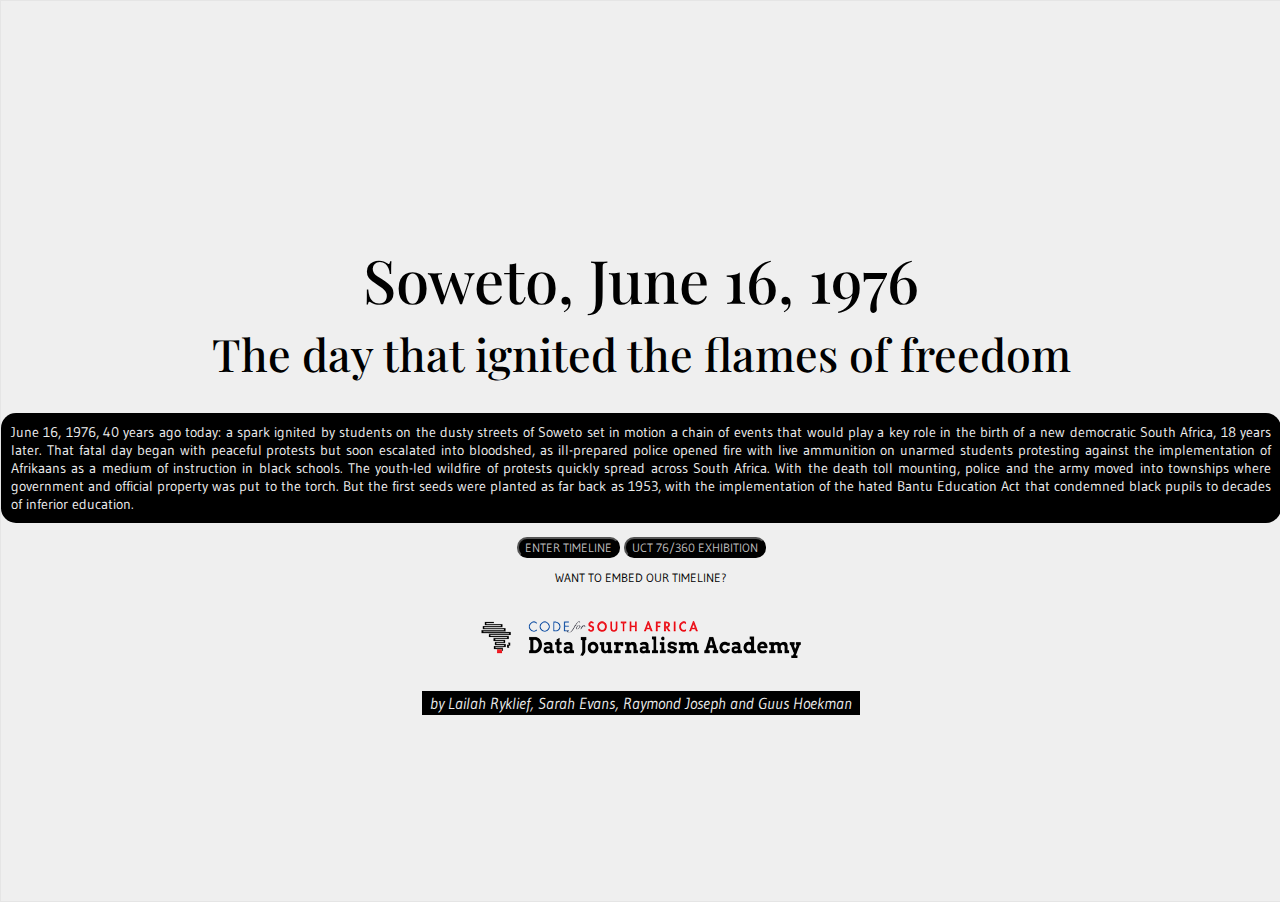
<file: index.html>
<!DOCTYPE html>
<html>
  <head>

    <meta charset="UTF-8" name="viewport" content="initial-scale=1.0, user-scalable=no" />
    <meta http-equiv="content-type" content="text/html; charset=UTF-8"/>

    <title>Youthday</title>

    <!-- 1 -->
    <link title="timeline-styles" rel="stylesheet" href="css/style.css">
    <!-- Latest compiled and minified CSS -->
    <link rel="stylesheet" href="https://maxcdn.bootstrapcdn.com/bootstrap/3.3.6/css/bootstrap.min.css" integrity="sha384-1q8mTJOASx8j1Au+a5WDVnPi2lkFfwwEAa8hDDdjZlpLegxhjVME1fgjWPGmkzs7" crossorigin="anonymous">
  </head>



  <body>
    <div id="vizOverlay">
      <div id="contentOverlay">
      <div id="headline"><h1><span class="textLarge">Soweto, June 16, 1976</span></br>The day that ignited the flames of freedom</h1></div>
      <div class="row">
      <div id="standfirst" class="col-xs-12 col-md-8 col-md-offset-2"><p>June 16, 1976, 40 years ago today: a spark ignited by students on the dusty streets of Soweto set in motion a chain of events that would play a key role in the birth of a new democratic South Africa, 18 years later. That fatal day began with peaceful protests but soon escalated into bloodshed, as ill-prepared police opened fire with live ammunition on unarmed students protesting against the implementation of Afrikaans as a medium of instruction in black schools. The youth-led wildfire of protests quickly spread across South Africa. With the death toll mounting, police and the army moved into townships where government and official property was put to the torch. But the first seeds were planted as far back as 1953, with the implementation of the hated Bantu Education Act that condemned black pupils to decades of inferior education.</p></div>
      <div id="exhibition" class="col-xs-12 col-md-8 col-md-offset-2 hidden"><p>An exhibition to mark the forty year anniversary of June 16 student uprisings, at Centre for African Studies (CAS) Gallery, UCT. The 1976 moment is deeply etched in most South African minds. 1976/360 intersects with the iconic imagery of the time by photographers like Sam Nzima and Peter Magubane, as well as lesser known archives, in particular from the Independent archive in Cape Town adn Special Collections, UCT Libraries.</p><p>Besides photographs there will also be installations that will reflect a range of voices from a UCT perspective as well as those engaged in national dialogue about reconciliation and healing. The exhibition will showcase a selected collection of artwork from the UCT Works of Art Collection that directly speaks to this iconic moment.</p><a id="visitExhibition" href="http://www.africanstudies.uct.ac.za/event/1976-360_exhibition" target="_blank">Visit the exhibition website</a></div>
      <div id="buttons" class="col-xs-12 col-md-8 col-md-offset-2"><button id="hideOverlay" type="button" class="btn btn-default">Enter Timeline</button>
      <button id="infoExhibition" type="button" class="btn btn-default">UCT 76/360 Exhibition</button></div>
      </div>
      <div id="infoEmbed"><a href="https://static.code4sa.org/youthday/embed.html" target="_blank">Want to embed our timeline?</a></div>
      <div id="credit"><img src="imgs/branding.png" title="Code for South Africa Data Journalism Academy"/><p style="padding:15px;"><em>by Lailah Ryklief, Sarah Evans, Raymond Joseph and Guus Hoekman</em></p></div>

    </div>
    </div>

    <div id='timeline-embed' style="width: 100%; height: 600px"></div>

    <!-- functionality -->
    <script src="https://code.jquery.com/jquery-1.12.3.min.js"></script>
    <!-- 2 -->
    <script src="https://cdn.knightlab.com/libs/timeline3/latest/js/timeline.js"></script>
    <!-- Latest compiled and minified JavaScript -->
    <script src="https://maxcdn.bootstrapcdn.com/bootstrap/3.3.6/js/bootstrap.min.js" integrity="sha384-0mSbJDEHialfmuBBQP6A4Qrprq5OVfW37PRR3j5ELqxss1yVqOtnepnHVP9aJ7xS" crossorigin="anonymous"></script>
    <!-- 3 -->
    <script type="text/javascript">
      // The TL.Timeline constructor takes at least two arguments:
      // the id of the Timeline container (no '#'), and
      // the URL to your JSON data file or Google spreadsheet.
      // the id must refer to an element "above" this code,
      // and the element must have CSS styling to give it width and height
      // optionally, a third argument with configuration options can be passed.
      // See below for more about options.
      timeline = new TL.Timeline('timeline-embed','https://docs.google.com/spreadsheets/d/17aO7ZpAjTBeEw7ZtDnWG-ExuobFQKdUdpKmY73JHJ68/pubhtml');
    </script>
    <script type="text/javascript">
      $( "#hideOverlay" ).click(function() {
      $( "#vizOverlay" ).fadeOut( "slow" );
      ga('send', 'event', 'Enter Timeline', 'clicked');
          console.log("sendy");
          pymChild.sendMessage("childShrank", 600);
      });

      $( "#infoExhibition" ).click(function() {
      $( "#standfirst" ).addClass("hidden");
      $( "#exhibition" ).removeClass("hidden").show();
      ga('send', 'event', 'Info Exhibition', 'clicked');
      });

    </script>
    <script>
      (function(i,s,o,g,r,a,m){i['GoogleAnalyticsObject']=r;i[r]=i[r]||function(){
      (i[r].q=i[r].q||[]).push(arguments)},i[r].l=1*new Date();a=s.createElement(o),
      m=s.getElementsByTagName(o)[0];a.async=1;a.src=g;m.parentNode.insertBefore(a,m)
      })(window,document,'script','https://www.google-analytics.com/analytics.js','ga');

      ga('create', 'UA-48399585-41', 'auto');
      ga('send', 'pageview');
    </script>
    <script type="text/javascript">
    var pos = 0;
    var finished = false;
      $("#visitExhibition").click(function() {
        ga('send', 'event', 'Visit Exhibition', 'clicked');
      });

      $(".tl-slidenav-next").click(function() {
        pos++;
        if (pos > 15 & !finished) {
            ga('send', 'event', 'Finished timeline', 'clicked');
            console.log("reached end")
            finished = true;
        }
        ga('send', 'event', 'Next slide', 'clicked');
      });

      $(".tl-slidenav-previous").click(function() {
        pos--;
        ga('send', 'event', 'Previous slide', 'clicked');
      });
    </script>
    <script src="js/pym.js"></script>
    <script type="text/javascript">
      var pymChild = new pym.Child({
        id: 'code4sa-embed-stockout',
        polling: 1000
      });
    </script>
  </body>
</html>
</file>
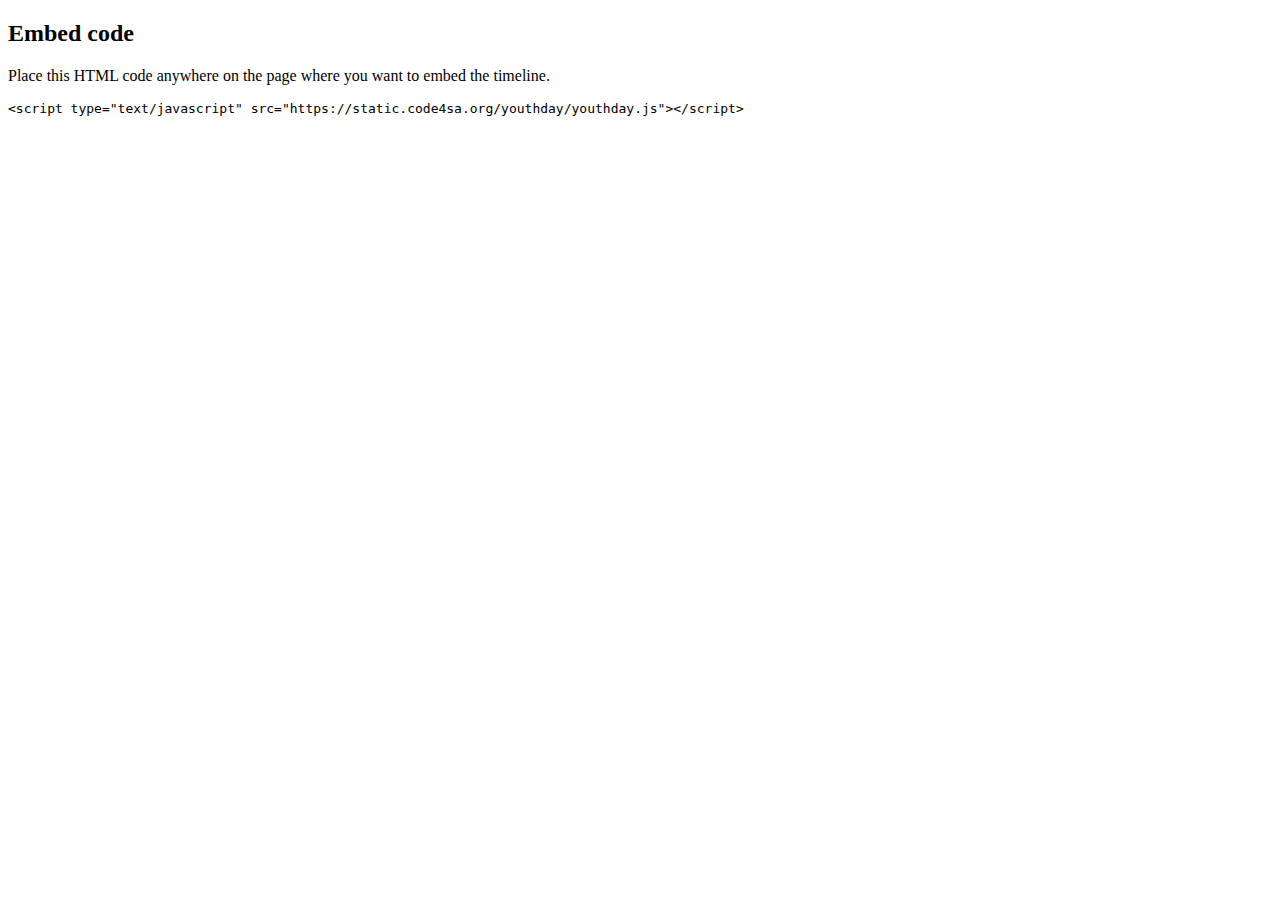
<file: embed.html>
<!DOCTYPE html>
<html lang="en">
  <head>
    <meta name="viewport" content="width=device-width, initial-scale=1">
    <meta charset="utf-8">
    <link rel="stylesheet" href="https://maxcdn.bootstrapcdn.com/bootstrap/3.3.6/css/bootstrap.min.css" integrity="sha384-1q8mTJOASx8j1Au+a5WDVnPi2lkFfwwEAa8hDDdjZlpLegxhjVME1fgjWPGmkzs7" crossorigin="anonymous">
  </head>
  <body>
    <div class="container">
      <h2>Embed code</h2>
      <p>Place this HTML code anywhere on the page where you want to embed the timeline.</p>
      <pre>&lt;script type=&quot;text/javascript&quot; src=&quot;https://static.code4sa.org/youthday/youthday.js&quot;&gt;&lt;/script&gt;</pre>
      <script type="text/javascript" src="youthday.js"></script>
    </div>
  </body>
</html>
</file>
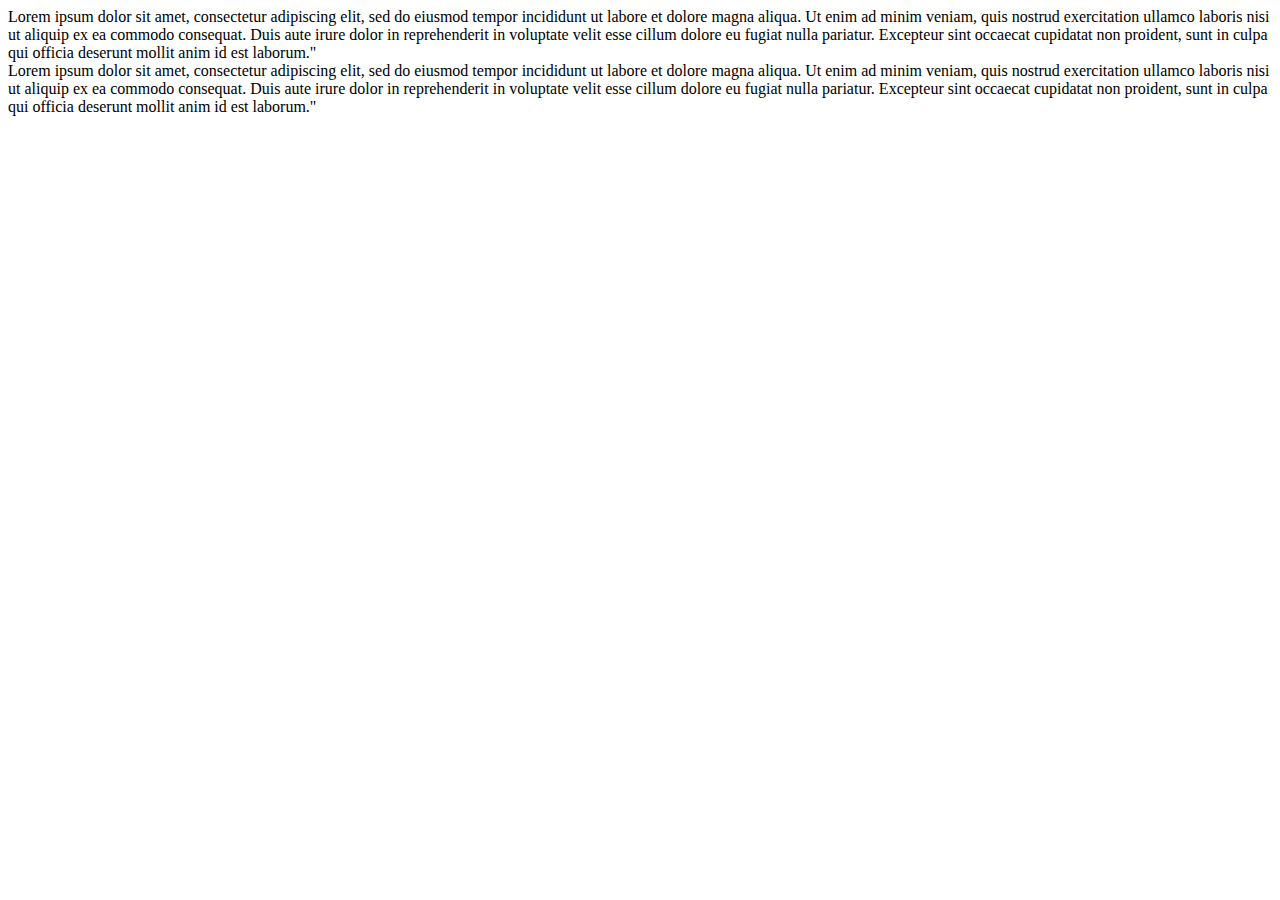
<file: example.html>
<!DOCTYPE html>
<html lang="en">
  <head>
    <meta name="viewport" content="width=device-width, initial-scale=1">
    <meta charset="utf-8">
  </head>
  <body>
    <div class="container">
      Lorem ipsum dolor sit amet, consectetur adipiscing elit, sed do eiusmod tempor incididunt ut labore et dolore magna aliqua. Ut enim ad minim veniam, quis nostrud exercitation ullamco laboris nisi ut aliquip ex ea commodo consequat. Duis aute irure dolor in reprehenderit in voluptate velit esse cillum dolore eu fugiat nulla pariatur. Excepteur sint occaecat cupidatat non proident, sunt in culpa qui officia deserunt mollit anim id est laborum."

      <script type="text/javascript" src="youthday.js"></script>

      Lorem ipsum dolor sit amet, consectetur adipiscing elit, sed do eiusmod tempor incididunt ut labore et dolore magna aliqua. Ut enim ad minim veniam, quis nostrud exercitation ullamco laboris nisi ut aliquip ex ea commodo consequat. Duis aute irure dolor in reprehenderit in voluptate velit esse cillum dolore eu fugiat nulla pariatur. Excepteur sint occaecat cupidatat non proident, sunt in culpa qui officia deserunt mollit anim id est laborum."
    </div>
  </body>
</html>
</file>
<file: css/style.css>
/*
    TimelineJS - ver. 3.3.16 - 2016-05-31
    Copyright (c) 2012-2016 Northwestern University
    a project of the Northwestern University Knight Lab, originally created by Zach Wise
    https://github.com/NUKnightLab/TimelineJS3
    This Source Code Form is subject to the terms of the Mozilla Public License, v. 2.0.
    If a copy of the MPL was not distributed with this file, You can obtain one at http://mozilla.org/MPL/2.0/.
*/
/*!
    Timeline JS 3

    Designed and built by Zach Wise for the Northwestern University Knight Lab

    This Source Code Form is subject to the terms of the Mozilla Public
    License, v. 2.0. If a copy of the MPL was not distributed with this
    file, You can obtain one at https://mozilla.org/MPL/2.0/.

*//*!
    Timeline JS 3

    Designed and built by Zach Wise for the Northwestern University Knight Lab

    This Source Code Form is subject to the terms of the Mozilla Public
    License, v. 2.0. If a copy of the MPL was not distributed with this
    file, You can obtain one at https://mozilla.org/MPL/2.0/.
*/

@import url(https://fonts.googleapis.com/css?family=Lato|Open+Sans|Open+Sans+Condensed:300|Playfair+Display|Gudea);

html, body {width:100%;height:100%;margin-top:0;margin-bottom:0;margin-left:0;margin-right:0;}
#timeline-embed {
    position: relative!important;
    top: 50%!important;
    transform: translateY(-50%)!important;
}

.tl-storyjs div * {
    -webkit-box-sizing: content-box;
    -moz-box-sizing: content-box;
    box-sizing: content-box
}
.tl-storyjs h1,
.tl-storyjs h2,
.tl-storyjs h3,
.tl-storyjs h4,
.tl-storyjs h5,
.tl-storyjs h6,
.tl-storyjs p,
.tl-storyjs blockquote,
.tl-storyjs pre,
.tl-storyjs a,
.tl-storyjs abbr,
.tl-storyjs acronym,
.tl-storyjs address,
.tl-storyjs cite,
.tl-storyjs code,
.tl-storyjs del,
.tl-storyjs dfn,
.tl-storyjs em,
.tl-storyjs img,
.tl-storyjs q,
.tl-storyjs s,
.tl-storyjs samp,
.tl-storyjs small,
.tl-storyjs strike,
.tl-storyjs strong,
.tl-storyjs sub,
.tl-storyjs sup,
.tl-storyjs tt,
.tl-storyjs var,
.tl-storyjs dd,
.tl-storyjs dl,
.tl-storyjs dt,
.tl-storyjs li,
.tl-storyjs ol,
.tl-storyjs ul,
.tl-storyjs fieldset,
.tl-storyjs form,
.tl-storyjs label,
.tl-storyjs legend,
.tl-storyjs button,
.tl-storyjs table,
.tl-storyjs caption,
.tl-storyjs tbody,
.tl-storyjs tfoot,
.tl-storyjs thead,
.tl-storyjs tr,
.tl-storyjs th,
.tl-storyjs td,
.tl-storyjs .tl-container,
.tl-storyjs .content-container,
.tl-storyjs .media,
.tl-storyjs .text,
.tl-storyjs .tl-slider,
.tl-storyjs .slider,
.tl-storyjs .date,
.tl-storyjs .title,
.tl-storyjs .message,
.tl-storyjs .map,
.tl-storyjs .credit,
.tl-storyjs .caption,
.tl-storyjs .tl-feedback,
.tl-storyjs .tl-feature,
.tl-storyjs .toolbar,
.tl-storyjs .marker,
.tl-storyjs .dot,
.tl-storyjs .line,
.tl-storyjs .flag,
.tl-storyjs .time,
.tl-storyjs .era,
.tl-storyjs .major,
.tl-storyjs .minor,
.tl-storyjs .tl-navigation,
.tl-storyjs .start,
.tl-storyjs .active {
    margin: 0;
    padding: 0;
    border: 0;
    font-weight: 400;
    font-style: normal;
    font-size: 100%;
    line-height: 1;
    font-family: inherit;
    width: auto;
    float: none
}
.tl-storyjs h1,
.tl-storyjs h2,
.tl-storyjs h3,
.tl-storyjs h4,
.tl-storyjs h5,
.tl-storyjs h6 {
    clear: none
}
.tl-storyjs table {
    border-collapse: collapse;
    border-spacing: 0
}
.tl-storyjs ol,
.tl-storyjs ul {
    list-style: none
}
.tl-storyjs q:before,
.tl-storyjs q:after,
.tl-storyjs blockquote:before,
.tl-storyjs blockquote:after {
    content: ""
}
.tl-storyjs a:focus {
    outline: thin dotted
}
.tl-storyjs a:hover,
.tl-storyjs a:active {
    outline: 0
}
.tl-storyjs article,
.tl-storyjs aside,
.tl-storyjs details,
.tl-storyjs figcaption,
.tl-storyjs figure,
.tl-storyjs footer,
.tl-storyjs header,
.tl-storyjs hgroup,
.tl-storyjs nav,
.tl-storyjs section {
    display: block
}
.tl-storyjs audio,
.tl-storyjs canvas,
.tl-storyjs video {
    display: inline-block;
    *display: inline;
    *zoom: 1
}
.tl-storyjs audio:not([controls]) {
    display: none
}
.tl-storyjs div {
    max-width: none
}
.tl-storyjs sub,
.tl-storyjs sup {
    font-size: 75%;
    line-height: 0;
    position: relative;
    vertical-align: baseline
}
.tl-storyjs sup {
    top: -.5em
}
.tl-storyjs sub {
    bottom: -.25em
}
.tl-storyjs img {
    border: 0;
    -ms-interpolation-mode: bicubic
}
.tl-storyjs button,
.tl-storyjs input,
.tl-storyjs select,
.tl-storyjs textarea {
    font-size: 100%;
    margin: 0;
    vertical-align: baseline;
    *vertical-align: middle
}
.tl-storyjs button,
.tl-storyjs input {
    line-height: normal;
    *overflow: visible
}
.tl-storyjs button::-moz-focus-inner,
.tl-storyjs input::-moz-focus-inner {
    border: 0;
    padding: 0
}
.tl-storyjs button,
.tl-storyjs input[type=button],
.tl-storyjs input[type=reset],
.tl-storyjs input[type=submit] {
    cursor: pointer;
    -webkit-appearance: button
}
.tl-storyjs input[type=search] {
    -webkit-appearance: textfield;
    -webkit-box-sizing: content-box;
    -moz-box-sizing: content-box;
    box-sizing: content-box
}
.tl-storyjs input[type=search]::-webkit-search-decoration {
    -webkit-appearance: none
}
.tl-storyjs textarea {
    overflow: auto;
    vertical-align: top
}
.tl-timeline {
    font-family: "Helvetica Neue", Helvetica, Arial, sans-serif
}
.tl-timeline h1,
.tl-timeline h2,
.tl-timeline h3,
.tl-timeline h4,
.tl-timeline h5,
.tl-timeline h6 {
    color: #000
}
.tl-timeline h1,
.tl-timeline h2,
.tl-timeline h3 {
    font-size: 28px;
    line-height: 28px
}
.tl-timeline h1 small,
.tl-timeline h2 small,
.tl-timeline h3 small {
    font-size: 24px;
    line-height: 24px
}
.tl-timeline h4,
.tl-timeline h5,
.tl-timeline h6 {
    font-size: 24px;
    line-height: 24px;
    margin-bottom: 0
}
.tl-timeline h4 small,
.tl-timeline h5 small,
.tl-timeline h6 small {
    font-size: 15px;
    line-height: 15px
}
.tl-timeline h2.tl-headline-title {
    font-family: 'Gudea', sans-serif;
    font-size: 38px;
    line-height: 38px;
}
.tl-timeline h2.tl-headline-title small {
    font-family: 'Gudea', sans-serif;
    display: block;
    margin-top: 5px;
    font-size: 24px;
    line-height: 24px;
}
.tl-timeline h2 {
    margin-top: 20px;
    margin-bottom: 5px
}
.tl-timeline p {
    margin-top: 5px;
    margin-bottom: 10px;
    font-size: 14px;
    line-height: 1.42857143;
    color: #666
}
.tl-timeline p.lead {
    font-size: 24px
}
.tl-timeline p a {
    color: #c30f0f;
    text-decoration: underline
}
.tl-timeline p a:hover,
.tl-timeline p a:focus {
    color: #9a1919
}
@media (-webkit-min-device-pixel-ratio: 1.5),
(min-resolution: 144dpi) {
    .tl-timeline p a {
        text-decoration: underline;
        background-image: none;
        text-shadow: none
    }
    .tl-timeline p a:hover,
    .tl-timeline p a:focus {
        color: #c34528;
        text-decoration: underline
    }
}
.tl-timeline b,
.tl-timeline strong {
    font-weight: 700
}
.tl-timeline i,
.tl-timeline em {
    font-style: italic
}
.tl-timeline a {
    text-decoration: none;
    color: #c34528
}
.tl-timeline a:hover {
    text-decoration: underline;
    color: #6e2717
}
.tl-timeline .tl-caption,
.tl-timeline .tl-credit,
.tl-timeline .tl-slidenav-next,
.tl-timeline .tl-slidenav-previous {
    font-size: 11px;
    line-height: 14px;
}
.tl-timeline .tl-caption a,
.tl-timeline .tl-credit a,
.tl-timeline .tl-slidenav-next a,
.tl-timeline .tl-slidenav-previous a {
    color: #333!important;
}
.tl-timeline .tl-makelink {
    word-break: break-all;
    word-break: break-word;
    -webkit-hyphens: auto;
    -moz-hyphens: auto;
    hyphens: auto
}
.tl-timeline blockquote,
.tl-timeline blockquote p {
    font-family: Georgia, Times New Roman, Times, serif;
    color: #999;
    font-size: 24px;
    line-height: 24px;
    text-align: left;
    background: 0 0;
    border: 0;
    padding: 0
}
.tl-timeline blockquote cite,
.tl-timeline blockquote p cite {
    font-family: "Helvetica Neue", Helvetica, Arial, sans-serif;
    font-size: 11px;
    color: #666;
    display: block;
    text-align: right;
    font-style: normal
}
.tl-timeline blockquote cite:before,
.tl-timeline blockquote p cite:before {
    content: "\2014"
}
.tl-timeline blockquote p:before {
    content: open-quote;
    display: inline-block;
    font-size: 28px;
    position: relative;
    top: 8px;
    margin-right: 5px
}
.tl-timeline blockquote p:after {
    content: close-quote;
    display: inline-block;
    font-size: 28px;
    position: relative;
    top: 8px;
    margin-left: 3px
}
.tl-timeline blockquote {
    margin: 10px
}
.tl-timeline blockquote p {
    margin: 0
}
.tl-timeline .vcard {
    font-family: "Helvetica Neue", Helvetica, Arial, sans-serif;
    font-size: 15px;
    line-height: 15px;
    *zoom: 1;
    margin-bottom: 15px;
    margin-top: 10px
}
.tl-timeline .vcard:before,
.tl-timeline .vcard:after {
    display: table;
    content: ""
}
.tl-timeline .vcard:after {
    clear: both
}
.tl-timeline .vcard .twitter-date {
    text-align: left;
    font-size: 11px
}
.tl-timeline .vcard .author {
    float: right
}
.tl-timeline .vcard a {
    color: #333;
    text-decoration: none
}
.tl-timeline .vcard a:hover {
    text-decoration: none
}
.tl-timeline .vcard a:hover .fn,
.tl-timeline .vcard a:hover .nickname {
    color: #c34528
}
.tl-timeline .vcard .fn,
.tl-timeline .vcard .nickname {
    padding-left: 42px
}
.tl-timeline .vcard .fn {
    display: block;
    font-weight: 700
}
.tl-timeline .vcard .nickname {
    margin-top: 1px;
    display: block;
    color: #666
}
.tl-timeline .vcard .avatar {
    float: left;
    display: block;
    width: 32px;
    height: 32px
}
.tl-timeline .vcard .avatar img {
    -moz-border-radius: 5px;
    -webkit-border-radius: 5px;
    border-radius: 5px
}
.tl-timeline .tl-text ul {
    padding: 0;
    padding-left: 30px;
    margin: 0
}
.tl-timeline .tl-text ul li {
    margin-bottom: 5px
}
.tl-timeline .tl-button-calltoaction {
    cursor: pointer;
    font-weight: 700;
    padding-top: 10px;
    margin-bottom: 10px;
    padding-bottom: 10px
}
.tl-timeline .tl-button-calltoaction .tl-button-calltoaction-text {
    display: inline-block;
    background-color: #c34528;
    color: #fff;
    padding: 10px 15px;
    border-radius: 7px
}
.tl-timeline .tl-note {
    display: block;
    font-family: "Helvetica Neue", Helvetica, Arial, sans-serif;
    font-style: italic;
    background-color: #e6e6e6;
    font-size: 15px;
    line-height: 17px;
    padding: 10px;
    -webkit-border-radius: 7px;
    -moz-border-radius: 7px;
    border-radius: 7px;
    color: #8a6d3b;
    background-color: #fcf8e3;
    border: 1px solid #faebcc;
    text-shadow: none
}
@media only screen and (max-width: 800px),
only screen and (max-device-width: 800px) {
    .tl-timeline h1,
    .tl-timeline h2,
    .tl-timeline h3 {
        font-size: 28px;
        line-height: 28px
    }
}
@media only screen and (max-width: 500px),
only screen and (max-device-width: 500px) {
    .tl-timeline h1,
    .tl-timeline h2,
    .tl-timeline h3 {
        font-size: 24px;
        line-height: 24px
    }
}
.tl-skinny h2 {
    margin-top: 0
}
@font-face {
    font-family: tl-icons;
    src: url(icons/tl-icons.eot);
    src: url(icons/tl-icons.eot?#iefix) format('embedded-opentype'), url(icons/tl-icons.ttf) format('truetype'), url(icons/tl-icons.woff) format('woff'), url(icons/tl-icons.svg#tl-icons) format('svg');
    font-weight: 400;
    font-style: normal
}
[class^=tl-icon-],
[class*=" tl-icon-"] {
    font-family: tl-icons;
    speak: none;
    font-style: normal;
    font-weight: 400;
    font-variant: normal;
    text-transform: none;
    line-height: 1;
    -webkit-font-smoothing: antialiased;
    -moz-osx-font-smoothing: grayscale
}
.tl-icon-vine:after {
    content: "\e64d"
}
.tl-icon-wikipedia:after {
    content: "\e64e"
}
.tl-icon-chevron-right:after {
    content: "\e64f"
}
.tl-icon-chevron-left:after {
    content: "\e650"
}
.tl-icon-youtube-logo:after {
    content: "\e651"
}
.tl-icon-foursquare:after {
    content: "\e652"
}
.tl-icon-camera-retro:after {
    content: "\e653"
}
.tl-icon-doc:after {
    content: "\e654"
}
.tl-icon-weibo:after {
    content: "\e655"
}
.tl-icon-resize-horizontal:after {
    content: "\e656"
}
.tl-icon-resize-vertical:after {
    content: "\e657"
}
.tl-icon-resize-full:after {
    content: "\e658"
}
.tl-icon-resize-small:after {
    content: "\e659"
}
.tl-icon-twitter:after {
    content: "\e62b"
}
.tl-icon-google-plus:after {
    content: "\e62c"
}
.tl-icon-video:after {
    content: "\e62d"
}
.tl-icon-youtube:after {
    content: "\e62d"
}
.tl-icon-plaintext:after {
    content: "\e62e"
}
.tl-icon-storify:after {
    content: "\e62e"
}
.tl-icon-image-v2:after {
    content: "\e62f"
}
.tl-icon-quote-v2:after {
    content: "\e630"
}
.tl-icon-zoom-in:after {
    content: "\e631"
}
.tl-icon-zoom-out:after {
    content: "\e632"
}
.tl-icon-list:after {
    content: "\e633"
}
.tl-icon-music:after {
    content: "\e634"
}
.tl-icon-spotify:after {
    content: "\e634"
}
.tl-icon-location:after {
    content: "\e635"
}
.tl-icon-googlemaps:after {
    content: "\e635"
}
.tl-icon-web:after {
    content: "\e636"
}
.tl-icon-share-v2:after {
    content: "\e637"
}
.tl-icon-soundcloud:after {
    content: "\e639"
}
.tl-icon-video-v2:after {
    content: "\e63a"
}
.tl-icon-dailymotion:after {
    content: "\e63a"
}
.tl-icon-tumblr:after {
    content: "\e63b"
}
.tl-icon-lastfm:after {
    content: "\e63c"
}
.tl-icon-github:after {
    content: "\e63d"
}
.tl-icon-goback:after {
    content: "\e63e"
}
.tl-icon-doc-v2:after {
    content: "\e63f"
}
.tl-icon-googledrive:after {
    content: "\e640"
}
.tl-icon-facebook:after {
    content: "\e641"
}
.tl-icon-flickr:after {
    content: "\e642"
}
.tl-icon-dribbble:after {
    content: "\e643"
}
.tl-icon-image:after {
    content: "\e605"
}
.tl-icon-vimeo:after {
    content: "\e606"
}
.tl-icon-instagram:after {
    content: "\e644"
}
.tl-icon-pinterest:after {
    content: "\e645"
}
.tl-icon-arrow-left:after {
    content: "\e646"
}
.tl-icon-arrow-down:after {
    content: "\e647"
}
.tl-icon-arrow-up:after {
    content: "\e648"
}
.tl-icon-arrow-right:after {
    content: "\e649"
}
.tl-icon-share:after {
    content: "\e64a"
}
.tl-icon-blockquote:after {
    content: "\e64b"
}
.tl-icon-evernote:after {
    content: "\e64c"
}
.tl-icon-mappin:after {
    content: "\e600"
}
.tl-icon-swipe-right:after {
    content: "\e601"
}
.tl-icon-swipe-left:after {
    content: "\e602"
}
.tl-icon-touch-spread:after {
    content: "\e603"
}
.tl-icon-touch-pinch:after {
    content: "\e604"
}
.tl-dragging {
    -webkit-touch-callout: none;
    -webkit-user-select: none;
    -moz-user-select: none;
    -ms-user-select: none;
    -o-user-select: none;
    user-select: none
}
.tl-menubar {
    position: absolute;
    z-index: 11;
    text-align: center;
    color: #333;
    overflow: hidden;
    border-bottom-right-radius: 10px;
    border-top-right-radius: 10px;
    top: 100%;
    left: 50%;
    left: 0
}
@keyframes invertToBlack {
    from {
        background-color: #fff
    }
    to {
        background-color: #000
    }
}
@-webkit-keyframes invertToBlack {
    from {
        background: #fff
    }
    to {
        background: #000
    }
}
@keyframes invertToWhite {
    from {
        background-color: #000
    }
    to {
        background-color: #fff
    }
}
@-webkit-keyframes invertToWhite {
    from {
        background: #000
    }
    to {
        background: #fff
    }
}
.tl-menubar-button {
    font-size: 18px;
    line-height: 18px;
    background-color: rgba(242, 242, 242, .9);
    cursor: pointer;
    padding: 6px 12px;
    display: inline-block;
    display: block;
    color: #bfbfbf
}
.tl-menubar-button.tl-menubar-button-inactive {
    opacity: .33
}
.tl-menubar-button:hover {
    background: #333;
    color: #fff
}
.tl-menubar-button:hover.tl-menubar-button-inactive {
    color: #bfbfbf;
    background-color: rgba(242, 242, 242, .9)
}
.tl-mobile .tl-menubar-button {
    display: block
}
.tl-mobile .tl-menubar-button:hover {
    background-color: rgba(242, 242, 242, .67);
    color: #737373
}
.tl-mobile .tl-menubar-button:active {
    background: #c34528;
    color: #fff
}
@keyframes invertToBlack {
    from {
        background-color: #fff
    }
    to {
        background-color: #000
    }
}
@-webkit-keyframes invertToBlack {
    from {
        background: #fff
    }
    to {
        background: #000
    }
}
@keyframes invertToWhite {
    from {
        background-color: #000
    }
    to {
        background-color: #fff
    }
}
@-webkit-keyframes invertToWhite {
    from {
        background: #000
    }
    to {
        background: #fff
    }
}
.tl-message,
.tl-message-full {
    width: 100%;
    height: 100%;
    position: absolute;
    display: table;
    overflow: hidden;
    top: 0;
    left: 0;
    z-index: 99;
    margin: auto;
    text-align: center
}
.tl-message .tl-message-container,
.tl-message-full .tl-message-container {
    padding: 20px;
    margin: 20px;
    text-align: center;
    vertical-align: middle;
    display: table-cell
}
.tl-message .tl-message-container .tl-message-content,
.tl-message-full .tl-message-container .tl-message-content {
    color: #666;
    text-align: center;
    font-size: 11px;
    line-height: 13px;
    text-transform: uppercase;
    margin-top: 7.5px;
    margin-bottom: 7.5px;
    text-shadow: 1px 1px 1px #fff
}
.tl-message .tl-message-container .tl-message-content strong,
.tl-message-full .tl-message-container .tl-message-content strong {
    text-transform: uppercase
}
.tl-message .tl-message-container .tl-loading-icon,
.tl-message-full .tl-message-container .tl-loading-icon {
    width: 30px;
    height: 30px;
    background-color: #666;
    vertical-align: middle;
    -webkit-box-shadow: inset 0 1px 2px rgba(255, 255, 255, .1);
    -moz-box-shadow: inset 0 1px 2px rgba(255, 255, 255, .1);
    box-shadow: inset 0 1px 2px rgba(255, 255, 255, .1);
    margin-left: auto;
    margin-right: auto;
    text-align: center;
    -webkit-animation: rotateplane 1.2s infinite ease-in-out;
    animation: rotateplane 1.2s infinite ease-in-out
}
@-webkit-keyframes rotateplane {
    0% {
        -webkit-transform: perspective(120px)
    }
    50% {
        -webkit-transform: perspective(120px) rotateY(180deg)
    }
    100% {
        -webkit-transform: perspective(120px) rotateY(180deg) rotateX(180deg)
    }
}
@keyframes rotateplane {
    0% {
        transform: perspective(120px) rotateX(0deg) rotateY(0deg)
    }
    50% {
        transform: perspective(120px) rotateX(-180.1deg) rotateY(0deg)
    }
    100% {
        transform: perspective(120px) rotateX(-180deg) rotateY(-179.9deg)
    }
}
.tl-message-full {
    background-color: rgba(255, 255, 255, .8)
}
.tl-message-full [class^=tl-icon-],
.tl-message-full [class*=" tl-icon-"] {
    color: #666;
    font-size: 72px
}
.tl-message-full .tl-message-container .tl-message-content {
    font-size: 22px;
    line-height: 22px;
    text-shadow: none;
    color: #666;
    text-transform: none;
    font-weight: 400
}
.tl-message-full .tl-message-container .tl-message-content .tl-button {
    display: inline-block;
    cursor: pointer;
    background-color: #fff;
    color: #333;
    padding: 10px;
    margin-top: 10px;
    -webkit-border-radius: 7px;
    -moz-border-radius: 7px;
    border-radius: 7px
}
.tl-timenav {
    width: 100%;
    background-color: #f2f2f2;
    position: relative;
    overflow: hidden;
    border-top: 1px solid #e5e5e5
}
.tl-timenav .tl-attribution {
    cursor: pointer;
    z-index: 9;
    position: absolute;
    bottom: 2px;
    left: 0;
    font-size: 10px;
    line-height: 10px;
    font-family: "Helvetica Neue", Helvetica, Arial, sans-serif!important;
    background-color: rgba(255, 255, 255, .85);
    padding: 3px
}
.tl-timenav .tl-attribution a {
    color: #ccc
}
.tl-timenav .tl-attribution a:hover {
    color: #000;
    text-decoration: none
}
.tl-timenav .tl-attribution a:hover .tl-knightlab-logo {
    background-color: #c34528
}
.tl-timenav .tl-attribution .tl-knightlab-logo {
    display: inline-block;
    vertical-align: middle;
    height: 8px;
    width: 8px;
    margin-right: 3px;
    background-color: #c34528;
    background-color: #ccc;
    transform: rotate(45deg);
    -ms-transform: rotate(45deg);
    -webkit-transform: rotate(45deg)
}
.tl-timenav .tl-timenav-line {
    position: absolute;
    top: 0;
    left: 50%;
    width: 1px;
    height: 100%;
    background-color: #d9d9d9;
    z-index: 2;
    display: none
}
.tl-timenav .tl-timenav-line:before,
.tl-timenav .tl-timenav-line:after {
    font-family: tl-icons;
    speak: none;
    font-style: normal;
    font-weight: 400;
    font-variant: normal;
    text-transform: none;
    line-height: 1;
    -webkit-font-smoothing: antialiased;
    -moz-osx-font-smoothing: grayscale;
    color: #c34528;
    font-size: 32px;
    line-height: 32px;
    position: absolute;
    left: -14px
}
.tl-timenav .tl-timenav-line:before {
    top: -10px
}
.tl-timenav .tl-timenav-line:after {
    content: "\e648";
    bottom: 24px
}
.tl-timenav .tl-timenav-slider {
    position: absolute;
    height: 100%;
    width: 100%;
    top: 0
}
.tl-timenav .tl-timenav-slider.tl-timenav-slider-animate {
    -webkit-transition: all 1000ms cubic-bezier(.77, 0, .175, 1);
    -moz-transition: all 1000ms cubic-bezier(.77, 0, .175, 1);
    -o-transition: all 1000ms cubic-bezier(.77, 0, .175, 1);
    transition: all 1000ms cubic-bezier(.77, 0, .175, 1);
    -webkit-transition-timing-function: cubic-bezier(.77, 0, .175, 1);
    -moz-transition-timing-function: cubic-bezier(.77, 0, .175, 1);
    -o-transition-timing-function: cubic-bezier(.77, 0, .175, 1);
    transition-timing-function: cubic-bezier(.77, 0, .175, 1)
}
.tl-timenav .tl-timenav-slider .tl-timenav-slider-background {
    position: absolute;
    height: 100%;
    width: 100%;
    cursor: move;
    z-index: 6
}
.tl-timenav .tl-timenav-slider .tl-timenav-container-mask {
    position: absolute;
    height: 100%;
    top: 0
}
.tl-timenav .tl-timenav-slider .tl-timenav-container-mask .tl-timenav-container {
    position: absolute;
    height: 100%
}
.tl-timenav .tl-timenav-slider .tl-timenav-container-mask .tl-timenav-container .tl-timenav-item-container {
    position: absolute;
    height: 100%
}
.tl-timemarker {
    height: 100%;
    position: absolute;
    top: 0;
    left: 0;
    cursor: pointer;
    -webkit-transition: left 1000ms cubic-bezier(.77, 0, .175, 1), top 500ms cubic-bezier(.77, 0, .175, 1), height 500ms cubic-bezier(.77, 0, .175, 1), width 1000ms cubic-bezier(.77, 0, .175, 1);
    -moz-transition: left 1000ms cubic-bezier(.77, 0, .175, 1), top 500ms cubic-bezier(.77, 0, .175, 1), height 500ms cubic-bezier(.77, 0, .175, 1), width 1000ms cubic-bezier(.77, 0, .175, 1);
    -o-transition: left 1000ms cubic-bezier(.77, 0, .175, 1), top 500ms cubic-bezier(.77, 0, .175, 1), height 500ms cubic-bezier(.77, 0, .175, 1), width 1000ms cubic-bezier(.77, 0, .175, 1);
    transition: left 1000ms cubic-bezier(.77, 0, .175, 1), top 500ms cubic-bezier(.77, 0, .175, 1), height 500ms cubic-bezier(.77, 0, .175, 1), width 1000ms cubic-bezier(.77, 0, .175, 1);
    -webkit-transition-timing-function: cubic-bezier(.77, 0, .175, 1);
    -moz-transition-timing-function: cubic-bezier(.77, 0, .175, 1);
    -o-transition-timing-function: cubic-bezier(.77, 0, .175, 1);
    transition-timing-function: cubic-bezier(.77, 0, .175, 1)
}
.tl-timemarker.tl-timemarker-fast {
    -webkit-transition: top 500ms cubic-bezier(.77, 0, .175, 1), height 500ms cubic-bezier(.77, 0, .175, 1), width 500ms cubic-bezier(.77, 0, .175, 1);
    -moz-transition: top 500ms cubic-bezier(.77, 0, .175, 1), height 500ms cubic-bezier(.77, 0, .175, 1), width 500ms cubic-bezier(.77, 0, .175, 1);
    -o-transition: top 500ms cubic-bezier(.77, 0, .175, 1), height 500ms cubic-bezier(.77, 0, .175, 1), width 500ms cubic-bezier(.77, 0, .175, 1);
    transition: top 500ms cubic-bezier(.77, 0, .175, 1), height 500ms cubic-bezier(.77, 0, .175, 1), width 500ms cubic-bezier(.77, 0, .175, 1);
    -webkit-transition-timing-function: cubic-bezier(.77, 0, .175, 1);
    -moz-transition-timing-function: cubic-bezier(.77, 0, .175, 1);
    -o-transition-timing-function: cubic-bezier(.77, 0, .175, 1);
    transition-timing-function: cubic-bezier(.77, 0, .175, 1)
}
.tl-timemarker.tl-timemarker-fast .tl-timemarker-content-container {
    -webkit-transition: width 500ms cubic-bezier(.77, 0, .175, 1), height 500ms cubic-bezier(.77, 0, .175, 1);
    -moz-transition: width 500ms cubic-bezier(.77, 0, .175, 1), height 500ms cubic-bezier(.77, 0, .175, 1);
    -o-transition: width 500ms cubic-bezier(.77, 0, .175, 1), height 500ms cubic-bezier(.77, 0, .175, 1);
    transition: width 500ms cubic-bezier(.77, 0, .175, 1), height 500ms cubic-bezier(.77, 0, .175, 1)
}
.tl-timemarker.tl-timemarker-fast .tl-timemarker-timespan {
    -webkit-transition: height 500ms cubic-bezier(.77, 0, .175, 1), width 500ms cubic-bezier(.77, 0, .175, 1);
    -moz-transition: height 500ms cubic-bezier(.77, 0, .175, 1), width 500ms cubic-bezier(.77, 0, .175, 1);
    -o-transition: height 500ms cubic-bezier(.77, 0, .175, 1), width 500ms cubic-bezier(.77, 0, .175, 1);
    transition: height 500ms cubic-bezier(.77, 0, .175, 1), width 500ms cubic-bezier(.77, 0, .175, 1)
}
.tl-timemarker .tl-timemarker-timespan {
    pointer-events: none;
    position: absolute;
    margin: 0;
    width: 100%;
    height: 100%;
    background-color: rgba(229, 229, 229, .15);
    border-top-right-radius: 4px;
    border-top-left-radius: 4px;
    -webkit-transition: height 500ms cubic-bezier(.77, 0, .175, 1), width 1000ms cubic-bezier(.77, 0, .175, 1);
    -moz-transition: height 500ms cubic-bezier(.77, 0, .175, 1), width 1000ms cubic-bezier(.77, 0, .175, 1);
    -o-transition: height 500ms cubic-bezier(.77, 0, .175, 1), width 1000ms cubic-bezier(.77, 0, .175, 1);
    transition: height 500ms cubic-bezier(.77, 0, .175, 1), width 1000ms cubic-bezier(.77, 0, .175, 1);
    -webkit-transition-timing-function: cubic-bezier(.77, 0, .175, 1);
    -moz-transition-timing-function: cubic-bezier(.77, 0, .175, 1);
    -o-transition-timing-function: cubic-bezier(.77, 0, .175, 1);
    transition-timing-function: cubic-bezier(.77, 0, .175, 1)
}
.tl-timemarker .tl-timemarker-timespan .tl-timemarker-timespan-content {
    display: none;
    position: absolute;
    width: 100%;
    background-color: #e5e5e5;
    border-top-left-radius: 4px;
    border-top-right-radius: 4px;
    height: 100px;
    box-sizing: border-box
}
.tl-timemarker .tl-timemarker-line-right {
    display: none;
    right: 0
}
.tl-timemarker .tl-timemarker-line-left {
    width: 1px;
    left: 0
}
.tl-timemarker .tl-timemarker-line-left,
.tl-timemarker .tl-timemarker-line-right {
    margin-top: 7px;
    -webkit-box-sizing: border-box;
    -moz-box-sizing: border-box;
    box-sizing: border-box;
    border-left: 1px solid #d9d9d9;
    z-index: 5;
    content: " ";
    position: absolute;
    height: 100%;
    -webkit-touch-callout: none;
    -webkit-user-select: none;
    -khtml-user-select: none;
    -moz-user-select: none;
    -ms-user-select: none;
    user-select: none;
    box-shadow: 1px 1px 1px #fff
}
.tl-timemarker .tl-timemarker-line-left:after,
.tl-timemarker .tl-timemarker-line-right:after {
    display: block;
    content: " ";
    position: absolute;
    left: -4px;
    bottom: 0;
    height: 6px;
    width: 6px;
    background-color: #919191;
    z-index: 8;
    -webkit-border-radius: 50%;
    -moz-border-radius: 50%;
    border-radius: 50%
}
.tl-timemarker .tl-timemarker-content-container {
    position: absolute;
    background-color: #e5e5e5;
    border: 0;
    border-top-left-radius: 4px;
    border-top-right-radius: 4px;
    border-bottom-right-radius: 4px;
    height: 100%;
    width: 100px;
    overflow: hidden;
    z-index: 6;
    -webkit-transition: height 500ms cubic-bezier(.77, 0, .175, 1), width 1000ms cubic-bezier(.77, 0, .175, 1);
    -moz-transition: height 500ms cubic-bezier(.77, 0, .175, 1), width 1000ms cubic-bezier(.77, 0, .175, 1);
    -o-transition: height 500ms cubic-bezier(.77, 0, .175, 1), width 1000ms cubic-bezier(.77, 0, .175, 1);
    transition: height 500ms cubic-bezier(.77, 0, .175, 1), width 1000ms cubic-bezier(.77, 0, .175, 1);
    -webkit-transition-timing-function: cubic-bezier(.77, 0, .175, 1);
    -moz-transition-timing-function: cubic-bezier(.77, 0, .175, 1);
    -o-transition-timing-function: cubic-bezier(.77, 0, .175, 1);
    transition-timing-function: cubic-bezier(.77, 0, .175, 1);
    box-sizing: border-box;
    border: 1px solid #d9d9d9;
    box-shadow: 1px 1px 1px #fff
}
.tl-timemarker .tl-timemarker-content-container:hover {
    z-index: 9
}
.tl-timemarker .tl-timemarker-content-container .tl-timemarker-content {
    position: relative;
    overflow: hidden;
    height: 100%;
    z-index: 8;
    padding: 5px;
    -webkit-box-sizing: border-box;
    -moz-box-sizing: border-box;
    box-sizing: border-box
}
.tl-timemarker .tl-timemarker-content-container .tl-timemarker-content .tl-timemarker-text {
    overflow: hidden;
    position: relative
}
.tl-timemarker .tl-timemarker-content-container .tl-timemarker-content .tl-timemarker-text h2.tl-headline,
.tl-timemarker .tl-timemarker-content-container .tl-timemarker-content .tl-timemarker-text h2.tl-headline p {
    display: -webkit-box;
    line-clamp: 2;
    -webkit-line-clamp: 2;
    box-orient: vertical;
    -webkit-box-orient: vertical;
    text-overflow: ellipsis;
    font-size: 12px;
    line-height: 12px;
    height: 100%;
    overflow: hidden;
    font-weight: 400;
    margin: 0;
    color: #bfbfbf;
    position: relative
}
.tl-timemarker .tl-timemarker-content-container .tl-timemarker-content .tl-timemarker-text h2.tl-headline.tl-headline-fadeout:after,
.tl-timemarker .tl-timemarker-content-container .tl-timemarker-content .tl-timemarker-text h2.tl-headline p.tl-headline-fadeout:after {
    content: "";
    text-align: right;
    position: absolute;
    bottom: 0;
    right: 0;
    width: 100%;
    height: 50%;
    background: -moz-linear-gradient(top, rgba(229, 229, 229, 0)0, #e5e5e5 50%);
    background: -webkit-gradient(linear, left top, left bottom, color-stop(0, rgba(229, 229, 229, 0)), color-stop(50%, #e5e5e5));
    background: -webkit-linear-gradient(top, rgba(229, 229, 229, 0)0, #e5e5e5 50%);
    background: -o-linear-gradient(top, rgba(229, 229, 229, 0)0, #e5e5e5 50%);
    background: -ms-linear-gradient(top, rgba(229, 229, 229, 0)0, #e5e5e5 50%);
    background: linear-gradient(to bottom, rgba(229, 229, 229, 0)0, #e5e5e5 50%);
    filter: progid: DXImageTransform.Microsoft.gradient(startColorstr='@thecolor', endColorstr='@thecolor', GradientType=0)
}
.tl-timemarker .tl-timemarker-content-container .tl-timemarker-content .tl-timemarker-media-container {
    float: left;
    max-width: 24px;
    max-height: 24px;
    overflow: hidden;
    margin-right: 5px;
    height: 100%;
    -webkit-box-sizing: border-box;
    -moz-box-sizing: border-box;
    box-sizing: border-box
}
.tl-timemarker .tl-timemarker-content-container .tl-timemarker-content .tl-timemarker-media-container .tl-timemarker-media {
    max-width: 24px;
    max-height: 100%;
    opacity: .25
}
.tl-timemarker .tl-timemarker-content-container .tl-timemarker-content .tl-timemarker-media-container [class^=tl-icon-],
.tl-timemarker .tl-timemarker-content-container .tl-timemarker-content .tl-timemarker-media-container [class*=" tl-icon-"] {
    display: block;
    font-size: 24px;
    color: #bfbfbf;
    margin-top: 0
}
.tl-timemarker .tl-timemarker-content-container .tl-timemarker-content .tl-timemarker-media-container .tl-icon-wikipedia {
    font-size: 16px
}
.tl-timemarker .tl-timemarker-content-container .tl-timemarker-content.tl-timemarker-content-small .tl-timemarker-text h2.tl-headline {
    display: block;
    white-space: nowrap;
    text-overflow: ellipsis
}
.tl-timemarker .tl-timemarker-content-container .tl-timemarker-content.tl-timemarker-content-small .tl-timemarker-media-container [class^=tl-icon-],
.tl-timemarker .tl-timemarker-content-container .tl-timemarker-content.tl-timemarker-content-small .tl-timemarker-media-container [class*=" tl-icon-"] {
    font-size: 12px
}
.tl-timemarker:hover .tl-timemarker-timespan {
    background-color: rgba(191, 191, 191, .15)
}
.tl-timemarker:hover .tl-timemarker-timespan .tl-timemarker-timespan-content {
    background-color: #bfbfbf
}
.tl-timemarker:hover .tl-timemarker-timespan .tl-timemarker-line-left,
.tl-timemarker:hover .tl-timemarker-timespan .tl-timemarker-line-right {
    border-color: #a6a6a6
}
.tl-timemarker:hover .tl-timemarker-timespan .tl-timemarker-line-left:after,
.tl-timemarker:hover .tl-timemarker-timespan .tl-timemarker-line-right:after {
    background-color: #3d3d3d
}
.tl-timemarker:hover .tl-timemarker-content-container {
    background-color: #bfbfbf;
    border-color: #a6a6a6;
    -webkit-transition: height 250ms cubic-bezier(.77, 0, .175, 1), width 250ms cubic-bezier(.77, 0, .175, 1);
    -moz-transition: height 250ms cubic-bezier(.77, 0, .175, 1), width 250ms cubic-bezier(.77, 0, .175, 1);
    -o-transition: height 250ms cubic-bezier(.77, 0, .175, 1), width 250ms cubic-bezier(.77, 0, .175, 1);
    transition: height 250ms cubic-bezier(.77, 0, .175, 1), width 250ms cubic-bezier(.77, 0, .175, 1)
}
.tl-timemarker:hover .tl-timemarker-content-container.tl-timemarker-content-container-small {
    width: 200px
}
.tl-timemarker:hover .tl-timemarker-content-container .tl-timemarker-content .tl-timemarker-text h2.tl-headline {
    color: #fff
}
.tl-timemarker:hover .tl-timemarker-content-container .tl-timemarker-content .tl-timemarker-text h2.tl-headline.tl-headline-fadeout:after {
    background: -moz-linear-gradient(top, rgba(191, 191, 191, 0)0, #bfbfbf 80%);
    background: -webkit-gradient(linear, left top, left bottom, color-stop(0, rgba(191, 191, 191, 0)), color-stop(80%, #bfbfbf));
    background: -webkit-linear-gradient(top, rgba(191, 191, 191, 0)0, #bfbfbf 80%);
    background: -o-linear-gradient(top, rgba(191, 191, 191, 0)0, #bfbfbf 80%);
    background: -ms-linear-gradient(top, rgba(191, 191, 191, 0)0, #bfbfbf 80%);
    background: linear-gradient(to bottom, rgba(191, 191, 191, 0)0, #bfbfbf 80%);
    filter: progid: DXImageTransform.Microsoft.gradient(startColorstr='@thecolor', endColorstr='@thecolor', GradientType=0)
}
.tl-timemarker:hover .tl-timemarker-content-container .tl-timemarker-content .tl-timemarker-media-container .tl-timemarker-media {
    opacity: 1
}
.tl-timemarker:hover .tl-timemarker-content-container .tl-timemarker-content .tl-timemarker-media-container [class^=tl-icon-],
.tl-timemarker:hover .tl-timemarker-content-container .tl-timemarker-content .tl-timemarker-media-container [class*=" tl-icon-"] {
    color: #fff
}
.tl-timemarker:hover.tl-timemarker-active .tl-timemarker-content-container .tl-timemarker-content .tl-timemarker-text h2.tl-headline.tl-headline-fadeout:after {
    background: -moz-linear-gradient(top, rgba(255, 255, 255, 0)0, #fff 80%);
    background: -webkit-gradient(linear, left top, left bottom, color-stop(0, rgba(255, 255, 255, 0)), color-stop(80%, #fff));
    background: -webkit-linear-gradient(top, rgba(255, 255, 255, 0)0, #fff 80%);
    background: -o-linear-gradient(top, rgba(255, 255, 255, 0)0, #fff 80%);
    background: -ms-linear-gradient(top, rgba(255, 255, 255, 0)0, #fff 80%);
    background: linear-gradient(to bottom, rgba(255, 255, 255, 0)0, #fff 80%);
    filter: progid: DXImageTransform.Microsoft.gradient(startColorstr='@thecolor', endColorstr='@thecolor', GradientType=0)
}
.tl-timemarker:hover.tl-timemarker-active .tl-timemarker-line-left,
.tl-timemarker:hover.tl-timemarker-active .tl-timemarker-line-right {
    border-color: #000
}
.tl-timemarker:hover.tl-timemarker-active .tl-timemarker-line-left:after,
.tl-timemarker:hover.tl-timemarker-active .tl-timemarker-line-right:after {
    background-color: #000
}
.tl-timemarker.tl-timemarker-active .tl-timemarker-timespan {
    background-color: rgba(255, 255, 255, .5);
    z-index: 8
}
.tl-timemarker.tl-timemarker-active .tl-timemarker-timespan .tl-timemarker-timespan-content {
    background-color: #333
}
.tl-timemarker.tl-timemarker-active .tl-timemarker-line-left,
.tl-timemarker.tl-timemarker-active .tl-timemarker-line-right {
    border-color: rgba(51, 51, 51, .5);
    border-width: 1px;
    z-index: 8;
    box-shadow: 0 1px 3px rgba(145, 145, 145, .5)
}
.tl-timemarker.tl-timemarker-active .tl-timemarker-line-left:after,
.tl-timemarker.tl-timemarker-active .tl-timemarker-line-right:after {
    background-color: #333
}
.tl-timemarker.tl-timemarker-active .tl-timemarker-content-container {
    background-color: #fff;
    color: #333;
    z-index: 9;
    border-color: rgba(51, 51, 51, .5);
    box-shadow: 1px 1px 3px rgba(145, 145, 145, .5)
}
.tl-timemarker.tl-timemarker-active .tl-timemarker-content-container .tl-timemarker-content .tl-timemarker-text h2.tl-headline {
    color: #333
}
.tl-timemarker.tl-timemarker-active .tl-timemarker-content-container .tl-timemarker-content .tl-timemarker-text h2.tl-headline.tl-headline-fadeout:after {
    background: -moz-linear-gradient(top, rgba(255, 255, 255, 0)0, #fff 80%);
    background: -webkit-gradient(linear, left top, left bottom, color-stop(0, rgba(255, 255, 255, 0)), color-stop(80%, #fff));
    background: -webkit-linear-gradient(top, rgba(255, 255, 255, 0)0, #fff 80%);
    background: -o-linear-gradient(top, rgba(255, 255, 255, 0)0, #fff 80%);
    background: -ms-linear-gradient(top, rgba(255, 255, 255, 0)0, #fff 80%);
    background: linear-gradient(to bottom, rgba(255, 255, 255, 0)0, #fff 80%);
    filter: progid: DXImageTransform.Microsoft.gradient(startColorstr='@thecolor', endColorstr='@thecolor', GradientType=0)
}
.tl-timemarker.tl-timemarker-active .tl-timemarker-content-container .tl-timemarker-content .tl-timemarker-media-container .tl-timemarker-media {
    opacity: 1
}
.tl-timemarker.tl-timemarker-active .tl-timemarker-content-container .tl-timemarker-content .tl-timemarker-media-container [class^=tl-icon-],
.tl-timemarker.tl-timemarker-active .tl-timemarker-content-container .tl-timemarker-content .tl-timemarker-media-container [class*=" tl-icon-"] {
    color: #333
}
.tl-timemarker.tl-timemarker-with-end .tl-timemarker-timespan .tl-timemarker-timespan-content {
    display: block
}
.tl-timemarker.tl-timemarker-with-end .tl-timemarker-timespan .tl-timemarker-line-left,
.tl-timemarker.tl-timemarker-with-end .tl-timemarker-timespan .tl-timemarker-line-right {
    z-index: 5
}
.tl-timemarker.tl-timemarker-with-end .tl-timemarker-timespan:after {
    display: block;
    content: " ";
    position: absolute;
    left: 0;
    bottom: -7px;
    height: 6px;
    width: 100%;
    background-color: rgba(115, 115, 115, .15);
    z-index: 6;
    -webkit-border-radius: 7px;
    -moz-border-radius: 7px;
    border-radius: 7px
}
.tl-timemarker.tl-timemarker-with-end .tl-timemarker-content-container.tl-timemarker-content-container-long {
    box-shadow: none
}
.tl-timemarker.tl-timemarker-with-end .tl-timemarker-line-right {
    display: block
}
.tl-timemarker.tl-timemarker-with-end .tl-timemarker-line-left {
    box-shadow: none
}
.tl-timemarker.tl-timemarker-with-end:hover .tl-timemarker-timespan:after {
    background-color: rgba(0, 0, 0, .25)
}
.tl-timemarker.tl-timemarker-with-end.tl-timemarker-active .tl-timemarker-timespan:after {
    background-color: rgba(51, 51, 51, .5)
}
.tl-timemarker.tl-timemarker-with-end.tl-timemarker-active .tl-timemarker-line-left,
.tl-timemarker.tl-timemarker-with-end.tl-timemarker-active .tl-timemarker-line-right {
    border-width: 1px
}
.tl-timemarker.tl-timemarker-with-end.tl-timemarker-active .tl-timemarker-line-left:after,
.tl-timemarker.tl-timemarker-with-end.tl-timemarker-active .tl-timemarker-line-right:after {
    background-color: #333!important
}
.tl-timemarker.tl-timemarker-with-end.tl-timemarker-active .tl-timemarker-line-left {
    box-shadow: none
}
.tl-timemarker.tl-timemarker-with-end.tl-timemarker-active:hover .tl-timemarker-timespan:after {
    background-color: rgba(51, 51, 51, .5)
}
.tl-timeera {
    height: 100%;
    height: 40px;
    position: absolute;
    bottom: 0;
    left: 0;
    pointer-events: none;
    z-index: 3;
    -webkit-transition: left 1000ms cubic-bezier(.77, 0, .175, 1), top 500ms cubic-bezier(.77, 0, .175, 1), height 500ms cubic-bezier(.77, 0, .175, 1), width 1000ms cubic-bezier(.77, 0, .175, 1);
    -moz-transition: left 1000ms cubic-bezier(.77, 0, .175, 1), top 500ms cubic-bezier(.77, 0, .175, 1), height 500ms cubic-bezier(.77, 0, .175, 1), width 1000ms cubic-bezier(.77, 0, .175, 1);
    -o-transition: left 1000ms cubic-bezier(.77, 0, .175, 1), top 500ms cubic-bezier(.77, 0, .175, 1), height 500ms cubic-bezier(.77, 0, .175, 1), width 1000ms cubic-bezier(.77, 0, .175, 1);
    transition: left 1000ms cubic-bezier(.77, 0, .175, 1), top 500ms cubic-bezier(.77, 0, .175, 1), height 500ms cubic-bezier(.77, 0, .175, 1), width 1000ms cubic-bezier(.77, 0, .175, 1);
    -webkit-transition-timing-function: cubic-bezier(.77, 0, .175, 1);
    -moz-transition-timing-function: cubic-bezier(.77, 0, .175, 1);
    -o-transition-timing-function: cubic-bezier(.77, 0, .175, 1);
    transition-timing-function: cubic-bezier(.77, 0, .175, 1)
}
.tl-timeera.tl-timeera-fast {
    -webkit-transition: top 500ms cubic-bezier(.77, 0, .175, 1), height 500ms cubic-bezier(.77, 0, .175, 1), width 500ms cubic-bezier(.77, 0, .175, 1);
    -moz-transition: top 500ms cubic-bezier(.77, 0, .175, 1), height 500ms cubic-bezier(.77, 0, .175, 1), width 500ms cubic-bezier(.77, 0, .175, 1);
    -o-transition: top 500ms cubic-bezier(.77, 0, .175, 1), height 500ms cubic-bezier(.77, 0, .175, 1), width 500ms cubic-bezier(.77, 0, .175, 1);
    transition: top 500ms cubic-bezier(.77, 0, .175, 1), height 500ms cubic-bezier(.77, 0, .175, 1), width 500ms cubic-bezier(.77, 0, .175, 1);
    -webkit-transition-timing-function: cubic-bezier(.77, 0, .175, 1);
    -moz-transition-timing-function: cubic-bezier(.77, 0, .175, 1);
    -o-transition-timing-function: cubic-bezier(.77, 0, .175, 1);
    transition-timing-function: cubic-bezier(.77, 0, .175, 1)
}
.tl-timeera .tl-timeera-background {
    position: absolute;
    background-color: #28a6c3;
    width: 100%;
    height: 100%;
    opacity: 1
}
.tl-timeera.tl-timeera-color0 .tl-timeera-background {
    background-color: #c34528
}
.tl-timeera.tl-timeera-color1 .tl-timeera-background {
    background-color: #28a6c3
}
.tl-timeera.tl-timeera-color2 .tl-timeera-background {
    background-color: #2832c3
}
.tl-timeera.tl-timeera-color3 .tl-timeera-background {
    background-color: #28c36c
}
.tl-timeera.tl-timeera-color4 .tl-timeera-background {
    background-color: #286dc3
}
.tl-timeera.tl-timeera-color5 .tl-timeera-background {
    background-color: #28c3a7
}
.tl-timeera .tl-timeera-content-container {
    position: absolute;
    border: 0;
    border-top-left-radius: 4px;
    border-top-right-radius: 4px;
    border-bottom-right-radius: 4px;
    height: 100%;
    width: 100px;
    overflow: hidden;
    -webkit-transition: height 500ms cubic-bezier(.77, 0, .175, 1), width 1000ms cubic-bezier(.77, 0, .175, 1);
    -moz-transition: height 500ms cubic-bezier(.77, 0, .175, 1), width 1000ms cubic-bezier(.77, 0, .175, 1);
    -o-transition: height 500ms cubic-bezier(.77, 0, .175, 1), width 1000ms cubic-bezier(.77, 0, .175, 1);
    transition: height 500ms cubic-bezier(.77, 0, .175, 1), width 1000ms cubic-bezier(.77, 0, .175, 1);
    -webkit-transition-timing-function: cubic-bezier(.77, 0, .175, 1);
    -moz-transition-timing-function: cubic-bezier(.77, 0, .175, 1);
    -o-transition-timing-function: cubic-bezier(.77, 0, .175, 1);
    transition-timing-function: cubic-bezier(.77, 0, .175, 1);
    box-sizing: border-box;
    border: 1px solid #d9d9d9
}
.tl-timeera .tl-timeera-content-container .tl-timeera-content {
    position: relative;
    overflow: hidden;
    height: 100%;
    padding: 5px;
    -webkit-box-sizing: border-box;
    -moz-box-sizing: border-box;
    box-sizing: border-box
}
.tl-timeera .tl-timeera-content-container .tl-timeera-content .tl-timeera-text {
    overflow: hidden;
    position: relative;
    height: 100%
}
.tl-timeera .tl-timeera-content-container .tl-timeera-content .tl-timeera-text h2.tl-headline {
    bottom: 0;
    position: absolute;
    display: -webkit-box;
    line-clamp: 4;
    -webkit-line-clamp: 4;
    box-orient: vertical;
    -webkit-box-orient: vertical;
    text-overflow: ellipsis;
    font-size: 10px;
    line-height: 10px;
    overflow: hidden;
    font-weight: 400;
    margin: 0;
    color: #fff;
    margin-left: 10px
}
.tl-timeera .tl-timeera-content-container .tl-timeera-content .tl-timeera-text h2.tl-headline.tl-headline-fadeout:after {
    content: "";
    text-align: right;
    position: absolute;
    bottom: 0;
    right: 0;
    width: 100%;
    height: 50%;
    background: -moz-linear-gradient(top, rgba(229, 229, 229, 0)0, #e5e5e5 50%);
    background: -webkit-gradient(linear, left top, left bottom, color-stop(0, rgba(229, 229, 229, 0)), color-stop(50%, #e5e5e5));
    background: -webkit-linear-gradient(top, rgba(229, 229, 229, 0)0, #e5e5e5 50%);
    background: -o-linear-gradient(top, rgba(229, 229, 229, 0)0, #e5e5e5 50%);
    background: -ms-linear-gradient(top, rgba(229, 229, 229, 0)0, #e5e5e5 50%);
    background: linear-gradient(to bottom, rgba(229, 229, 229, 0)0, #e5e5e5 50%);
    filter: progid: DXImageTransform.Microsoft.gradient(startColorstr='@thecolor', endColorstr='@thecolor', GradientType=0)
}
.tl-timegroup {
    width: 100%;
    position: absolute;
    top: 0;
    left: 0;
    background-color: #f2f2f2;
    display: -ms-flexbox;
    display: -webkit-flex;
    display: flex;
    align-items: center;
    -ms-flex-align: center;
    -webkit-align-items: center;
    -webkit-box-align: center;
    -webkit-transition: left 1000ms cubic-bezier(.77, 0, .175, 1), top 500ms cubic-bezier(.77, 0, .175, 1), height 500ms cubic-bezier(.77, 0, .175, 1), width 1000ms cubic-bezier(.77, 0, .175, 1);
    -moz-transition: left 1000ms cubic-bezier(.77, 0, .175, 1), top 500ms cubic-bezier(.77, 0, .175, 1), height 500ms cubic-bezier(.77, 0, .175, 1), width 1000ms cubic-bezier(.77, 0, .175, 1);
    -o-transition: left 1000ms cubic-bezier(.77, 0, .175, 1), top 500ms cubic-bezier(.77, 0, .175, 1), height 500ms cubic-bezier(.77, 0, .175, 1), width 1000ms cubic-bezier(.77, 0, .175, 1);
    transition: left 1000ms cubic-bezier(.77, 0, .175, 1), top 500ms cubic-bezier(.77, 0, .175, 1), height 500ms cubic-bezier(.77, 0, .175, 1), width 1000ms cubic-bezier(.77, 0, .175, 1);
    -webkit-transition-timing-function: cubic-bezier(.77, 0, .175, 1);
    -moz-transition-timing-function: cubic-bezier(.77, 0, .175, 1);
    -o-transition-timing-function: cubic-bezier(.77, 0, .175, 1);
    transition-timing-function: cubic-bezier(.77, 0, .175, 1)
}
.tl-timegroup .tl-timegroup-message {
    color: #e0e0e0;
    text-shadow: #fff 0 2px 2px;
    margin-left: 80px
}
.tl-timegroup.tl-timegroup-alternate {
    background-color: #fafafa
}
.tl-timegroup.tl-timegroup-hidden {
    display: none
}
.tl-timeaxis-background {
    height: 39px;
    width: 100%;
    position: absolute;
    bottom: 0;
    left: 0;
    background-color: #fff;
    border-top: 1px solid #e5e5e5;
    z-index: 2
}
.tl-timeaxis {
    height: 39px;
    width: 100%;
    position: absolute;
    bottom: 0;
    left: 0;
    z-index: 3
}
.tl-timeaxis .tl-timeaxis-content-container {
    position: relative;
    bottom: 0;
    height: 39px
}
.tl-timeaxis .tl-timeaxis-content-container .tl-timeaxis-major,
.tl-timeaxis .tl-timeaxis-content-container .tl-timeaxis-minor {
    opacity: 0;
    position: absolute
}
.tl-timeaxis .tl-timeaxis-content-container .tl-timeaxis-major .tl-timeaxis-tick,
.tl-timeaxis .tl-timeaxis-content-container .tl-timeaxis-minor .tl-timeaxis-tick {
    position: absolute;
    display: block;
    top: 0;
    left: 0;
    text-align: center;
    font-weight: 400
}
.tl-timeaxis .tl-timeaxis-content-container .tl-timeaxis-major .tl-timeaxis-tick .tl-timeaxis-tick-text,
.tl-timeaxis .tl-timeaxis-content-container .tl-timeaxis-minor .tl-timeaxis-tick .tl-timeaxis-tick-text {
    display: inline-block;
    white-space: nowrap;
    text-overflow: ellipsis;
    overflow: hidden
}
.tl-timeaxis .tl-timeaxis-content-container .tl-timeaxis-major .tl-timeaxis-tick:before,
.tl-timeaxis .tl-timeaxis-content-container .tl-timeaxis-minor .tl-timeaxis-tick:before {
    content: "|";
    display: block;
    color: #fff;
    width: 1px;
    overflow: hidden;
    border-left: 1px solid #bfbfbf;
    text-align: center
}
.tl-timeaxis .tl-timeaxis-content-container .tl-timeaxis-major.tl-timeaxis-animate .tl-timeaxis-tick,
.tl-timeaxis .tl-timeaxis-content-container .tl-timeaxis-minor.tl-timeaxis-animate .tl-timeaxis-tick {
    -webkit-transition: all 1000ms cubic-bezier(.77, 0, .175, 1);
    -moz-transition: all 1000ms cubic-bezier(.77, 0, .175, 1);
    -o-transition: all 1000ms cubic-bezier(.77, 0, .175, 1);
    transition: all 1000ms cubic-bezier(.77, 0, .175, 1);
    -webkit-transition-timing-function: cubic-bezier(.77, 0, .175, 1);
    -moz-transition-timing-function: cubic-bezier(.77, 0, .175, 1);
    -o-transition-timing-function: cubic-bezier(.77, 0, .175, 1);
    transition-timing-function: cubic-bezier(.77, 0, .175, 1)
}
.tl-timeaxis .tl-timeaxis-content-container .tl-timeaxis-major.tl-timeaxis-animate-opacity .tl-timeaxis-tick,
.tl-timeaxis .tl-timeaxis-content-container .tl-timeaxis-minor.tl-timeaxis-animate-opacity .tl-timeaxis-tick {
    -webkit-transition: opacity 1000ms cubic-bezier(.77, 0, .175, 1);
    -moz-transition: opacity 1000ms cubic-bezier(.77, 0, .175, 1);
    -o-transition: opacity 1000ms cubic-bezier(.77, 0, .175, 1);
    transition: opacity 1000ms cubic-bezier(.77, 0, .175, 1);
    -webkit-transition-timing-function: cubic-bezier(.77, 0, .175, 1);
    -moz-transition-timing-function: cubic-bezier(.77, 0, .175, 1);
    -o-transition-timing-function: cubic-bezier(.77, 0, .175, 1);
    transition-timing-function: cubic-bezier(.77, 0, .175, 1)
}
.tl-timeaxis .tl-timeaxis-content-container .tl-timeaxis-major {
    z-index: 1;
    background-color: #fff
}
.tl-timeaxis .tl-timeaxis-content-container .tl-timeaxis-major .tl-timeaxis-tick {
    font-size: 12px;
    line-height: 14px;
    color: #737373;
    width: 100px;
    margin-left: -50px
}
.tl-timeaxis .tl-timeaxis-content-container .tl-timeaxis-major .tl-timeaxis-tick:before {
    border-color: #a6a6a6;
    font-size: 18px;
    line-height: 18px;
    margin-bottom: 2px;
    margin-left: 50px
}
.tl-timeaxis .tl-timeaxis-content-container .tl-timeaxis-minor .tl-timeaxis-tick {
    font-size: 11px;
    line-height: 13px;
    color: #bfbfbf;
    width: 50px;
    margin-left: -25px
}
.tl-timeaxis .tl-timeaxis-content-container .tl-timeaxis-minor .tl-timeaxis-tick .tl-timeaxis-tick-text {
    opacity: 0;
    white-space: normal;
    padding-left: 2px;
    padding-right: 2px
}
.tl-timeaxis .tl-timeaxis-content-container .tl-timeaxis-minor .tl-timeaxis-tick .tl-timeaxis-tick-text span {
    display: block;
    font-size: 9px;
    line-height: 9px;
    margin-top: -2px;
    color: #e6e6e6
}
.tl-timeaxis .tl-timeaxis-content-container .tl-timeaxis-minor .tl-timeaxis-tick:before {
    font-size: 9px;
    line-height: 9px;
    margin-left: 25px
}
.tl-timeaxis .tl-timeaxis-content-container .tl-timeaxis-minor .tl-timeaxis-tick.tl-timeaxis-tick-hidden .tl-timeaxis-tick-text {
    opacity: 0!important
}
.tl-timeaxis .tl-timeaxis-content-container .tl-timeaxis-minor .tl-timeaxis-tick.tl-timeaxis-tick-hidden:before {
    opacity: .33
}
.tlanimate {
    -webkit-transform: translateZ(0);
    -webkit-perspective: 1000;
    -webkit-backface-visibility: hidden
}
.tl-animate {
    -webkit-transition: all 1000ms cubic-bezier(.77, 0, .175, 1);
    -moz-transition: all 1000ms cubic-bezier(.77, 0, .175, 1);
    -o-transition: all 1000ms cubic-bezier(.77, 0, .175, 1);
    transition: all 1000ms cubic-bezier(.77, 0, .175, 1);
    -webkit-transition-timing-function: cubic-bezier(.77, 0, .175, 1);
    -moz-transition-timing-function: cubic-bezier(.77, 0, .175, 1);
    -o-transition-timing-function: cubic-bezier(.77, 0, .175, 1);
    transition-timing-function: cubic-bezier(.77, 0, .175, 1)
}
.tl-animate-opacity {
    -webkit-transition: opacity 1000ms cubic-bezier(.77, 0, .175, 1);
    -moz-transition: opacity 1000ms cubic-bezier(.77, 0, .175, 1);
    -o-transition: opacity 1000ms cubic-bezier(.77, 0, .175, 1);
    transition: opacity 1000ms cubic-bezier(.77, 0, .175, 1);
    -webkit-transition-timing-function: cubic-bezier(.77, 0, .175, 1);
    -moz-transition-timing-function: cubic-bezier(.77, 0, .175, 1);
    -o-transition-timing-function: cubic-bezier(.77, 0, .175, 1);
    transition-timing-function: cubic-bezier(.77, 0, .175, 1)
}
.tl-slide {
    position: absolute;
    width: 100%;
    height: 100%;
    padding: 0;
    margin: 0;
    overflow-x: hidden;
    overflow-y: auto
}
.tl-slide .tl-slide-background {
    position: absolute;
    left: 0;
    top: 0;
    width: 100%;
    height: 100%;
    z-index: -1;
    overflow: hidden;
    display: none;
    filter: alpha(opacity=50);
    -khtml-opacity: .5;
    -moz-opacity: .5;
    opacity: .5;
    background: no-repeat center center;
    -webkit-background-size: cover;
    -moz-background-size: cover;
    -o-background-size: cover;
    background-size: cover
}
.tl-slide .tl-slide-scrollable-container {
    display: table;
    table-layout: fixed;
    height: 100%;
    z-index: 1;
    margin-left: auto;
    margin-right: auto;
}
.tl-slide .tl-slide-content-container {
    display: table-cell;
    vertical-align: middle;
    position: relative;
    width: 100%;
    height: 100%;
    z-index: 3
}
.tl-slide .tl-slide-content-container .tl-slide-content {
    display: table;
    vertical-align: middle;
    padding-left: 100px;
    padding-right: 100px;
    position: relative;
    max-width: 100%
}
.tl-slide .tl-slide-content-container .tl-slide-content .tl-media {
    position: relative;
    width: 100%;
    min-width: 50%;
    float: left;
    margin-top: auto;
    margin-bottom: auto
}
.tl-slide .tl-slide-content-container .tl-slide-content .tl-text {
    width: 50%;
    max-width: 50%;
    min-width: 120px;
    padding: 0 20px;
    display: table-cell;
    vertical-align: middle;
    text-align: left
}
.tl-slide-media-only .tl-slide-content-container .tl-slide-content {
    text-align: center
}
.tl-slide-media-only .tl-slide-content-container .tl-slide-content .tl-media {
    text-align: center;
    position: relative;
    width: 100%;
    min-width: 50%;
    max-width: 100%;
    float: none;
    margin-top: auto;
    margin-bottom: auto
}
.tl-slide-media-only .tl-slide-content-container .tl-slide-content .tl-text {
    width: 100%;
    max-width: 100%;
    display: block;
    margin-left: auto;
    margin-right: auto;
    text-align: center
}
.tl-slide-text-only .tl-slide-content-container .tl-slide-content {
    text-align: center
}
.tl-slide-text-only .tl-slide-content-container .tl-slide-content .tl-text {
    max-width: 80%;
    width: 80%;
    display: block;
    margin-left: auto;
    margin-right: auto
}
.tl-slide.tl-full-image-background,
.tl-slide.tl-full-color-background {
    color: #fff!important;
    text-shadow: 1px 1px 1px #000!important
}
.tl-slide.tl-full-image-background p,
.tl-slide.tl-full-color-background p,
.tl-slide.tl-full-image-background h1,
.tl-slide.tl-full-color-background h1,
.tl-slide.tl-full-image-background h2,
.tl-slide.tl-full-color-background h2,
.tl-slide.tl-full-image-background h3,
.tl-slide.tl-full-color-background h3,
.tl-slide.tl-full-image-background h4,
.tl-slide.tl-full-color-background h4,
.tl-slide.tl-full-image-background h5,
.tl-slide.tl-full-color-background h5,
.tl-slide.tl-full-image-background h6,
.tl-slide.tl-full-color-background h6 {
    color: #fff!important;
    text-shadow: 1px 1px 1px #000!important
}
.tl-slide.tl-full-image-background a,
.tl-slide.tl-full-color-background a,
.tl-slide.tl-full-image-background a:hover,
.tl-slide.tl-full-color-background a:hover,
.tl-slide.tl-full-image-background b,
.tl-slide.tl-full-color-background b,
.tl-slide.tl-full-image-background i,
.tl-slide.tl-full-color-background i,
.tl-slide.tl-full-image-background blockquote,
.tl-slide.tl-full-color-background blockquote,
.tl-slide.tl-full-image-background blockquote p,
.tl-slide.tl-full-color-background blockquote p {
    color: #fff!important;
    text-shadow: 1px 1px 1px #000!important;
    color: #fff
}
.tl-slide.tl-full-image-background .tl-caption,
.tl-slide.tl-full-color-background .tl-caption,
.tl-slide.tl-full-image-background .tl-credit,
.tl-slide.tl-full-color-background .tl-credit {
    color: #fff!important;
    text-shadow: 1px 1px 1px #000!important
}
.tl-slide.tl-full-image-background .tl-media-twitter blockquote,
.tl-slide.tl-full-color-background .tl-media-twitter blockquote,
.tl-slide.tl-full-image-background .tl-media-blockquote blockquote,
.tl-slide.tl-full-color-background .tl-media-blockquote blockquote {
    color: #fff!important;
    text-shadow: 1px 1px 1px #000!important
}
.tl-slide.tl-full-image-background .tl-media-twitter blockquote p,
.tl-slide.tl-full-color-background .tl-media-twitter blockquote p,
.tl-slide.tl-full-image-background .tl-media-blockquote blockquote p,
.tl-slide.tl-full-color-background .tl-media-blockquote blockquote p {
    color: #fff!important;
    text-shadow: 1px 1px 1px #000!important
}
.tl-slide.tl-full-image-background .vcard a,
.tl-slide.tl-full-color-background .vcard a,
.tl-slide.tl-full-image-background .vcard .nickname,
.tl-slide.tl-full-color-background .vcard .nickname {
    color: #fff!important;
    text-shadow: 1px 1px 1px #000!important
}
.tl-slide.tl-full-image-background {
    background: no-repeat center center;
    -webkit-background-size: cover;
    -moz-background-size: cover;
    -o-background-size: cover;
    background-size: cover;
    background-position: center 25%;
    text-shadow: 1px 1px 2px #000
}
.tl-slide.tl-full-image-background p,
.tl-slide.tl-full-image-background h1,
.tl-slide.tl-full-image-background h2,
.tl-slide.tl-full-image-background h3,
.tl-slide.tl-full-image-background h4,
.tl-slide.tl-full-image-background h5,
.tl-slide.tl-full-image-background h6 {
    text-shadow: 1px 1px 2px #000
}
.tl-slide.tl-full-image-background .tl-caption,
.tl-slide.tl-full-image-background .tl-credit {
    text-shadow: 1px 1px 2px #000
}
.tl-slide.tl-full-image-background .tl-media-twitter blockquote,
.tl-slide.tl-full-image-background .tl-media-blockquote blockquote {
    text-shadow: 1px 1px 2px #000!important
}
.tl-slide.tl-full-image-background .tl-media-twitter blockquote p,
.tl-slide.tl-full-image-background .tl-media-blockquote blockquote p {
    text-shadow: 1px 1px 2px #000!important
}
.tl-slide.tl-text-background .tl-text .tl-text-content-container {
    padding: 20px;
    background: #000 transparent;
    background: rgba(0, 0, 0, .6);
    -webkit-border-radius: 7px;
    -moz-border-radius: 7px;
    border-radius: 7px
}
.tl-slide.tl-text-background .tl-text .tl-text-content-container h2 {
    margin-top: 5px
}
.tl-skinny .tl-slide {
    display: block;
    padding-top: 10px
}
.tl-skinny .tl-slide .tl-slide-content-container {
    display: block;
    position: static;
    height: auto;
    height: 100%;
    display: -webkit-flex;
    display: flex;
    align-items: center;
    -webkit-align-items: center
}
.tl-skinny .tl-slide .tl-slide-content-container .tl-slide-content {
    display: block;
    display: -webkit-flex;
    display: flex;
    flex-direction: column-reverse;
    -webkit-flex-direction: column-reverse;
    position: static;
    height: auto;
}

@media only screen and (min-device-width : 320px) and (max-device-width : 768px) {
    .tl-skinny .tl-slide .tl-slide-content-container .tl-slide-content {
        padding-left: 0px !important;
        padding-right: 0px !important;
        width: 100% !important;
    }
    .tl-skinny .tl-slide .tl-slide-content-container .tl-slide-content .tl-media {
        max-width: 100% !important;
    }
    .tl-slide .tl-slide-scrollable-container {
        margin-left: 0px !important;
        margin-right: 0px !important;
    }
}

@media only screen and (min-device-width : 768px) and (max-device-width : 1024px) {
    .tl-skinny .tl-slide .tl-slide-content-container .tl-slide-content {
        padding-left: 29px !important;
        padding-right: 29px !important;
    }
    .tl-slide .tl-slide-scrollable-container {
        margin-left: 29px !important;
        margin-right: 29px !important;
    }
}

@media only screen  and (min-width : 1824px) {
    .tl-skinny .tl-slide .tl-slide-content-container .tl-slide-content {
        padding-left: 49px !important;
        padding-right: 49px !important;
    }
    .tl-slide .tl-slide-scrollable-container {
        margin-left: 49px !important;
        margin-right: 49px !important;
    }
}

.tl-skinny .tl-slide .tl-slide-content-container .tl-slide-content .tl-media {
    position: static;
    width: 100%;
    height: auto;
    float: none;
    display: block;
    padding-top: 20px;
    border-top: 1px solid #e6e6e6
}
.tl-skinny .tl-slide .tl-slide-content-container .tl-slide-content .tl-text {
    display: block;
    height: auto;
    vertical-align: initial;
    position: static;
    width: 100%;
    max-width: 100%;
    min-width: 0;
    float: none;
    padding: 0
}
.tl-skinny .tl-slide .tl-slide-content-container .tl-slide-content .tl-text .tl-text-content-container {
    padding-left: 10px;
    padding-right: 10px;
    padding-bottom: 10px
}
.tl-skinny .tl-slide.tl-slide.tl-full-color-background .tl-slide-content-container .tl-slide-content .tl-media,
.tl-skinny .tl-slide.tl-full-image-background .tl-slide-content-container .tl-slide-content .tl-media {
    border-color: rgba(230, 230, 230, .25)
}
.tl-skinny .tl-slide.tl-slide-media-only .tl-slide-content-container .tl-slide-content {
    flex-direction: column;
    -webkit-flex-direction: column
}
.tl-skinny .tl-slide.tl-slide-media-only .tl-slide-content-container .tl-slide-content .tl-media {
    border-top: none;
    padding-top: 0
}
.tl-mobile.tl-skinny .tl-slide .tl-slide-content-container .tl-slide-content .tl-media img,
.tl-mobile.tl-skinny .tl-slide .tl-slide-content-container .tl-slide-content .tl-media embed,
.tl-mobile.tl-skinny .tl-slide .tl-slide-content-container .tl-slide-content .tl-media object,
.tl-mobile.tl-skinny .tl-slide .tl-slide-content-container .tl-slide-content .tl-media video,
.tl-mobile.tl-skinny .tl-slide .tl-slide-content-container .tl-slide-content .tl-media iframe {
    max-height: 175px
}
.tl-slidenav-previous,
.tl-slidenav-next {
    position: absolute;
    top: 45%;
    z-index: 10;
    cursor: pointer
}
.tl-slidenav-previous .tl-slidenav-content-container,
.tl-slidenav-next .tl-slidenav-content-container {
    height: 200px;
    width: 100px;
    position: absolute
}
.tl-slidenav-previous .tl-slidenav-title,
.tl-slidenav-next .tl-slidenav-title,
.tl-slidenav-previous .tl-slidenav-description,
.tl-slidenav-next .tl-slidenav-description {
    width: 80px;
    -webkit-line-clamp: 2;
    line-clamp: 2;
    text-overflow: ellipsis;
    filter: alpha(opacity=15);
    -khtml-opacity: .15;
    -moz-opacity: .15;
    opacity: .15
}
.tl-slidenav-previous .tl-slidenav-title small,
.tl-slidenav-next .tl-slidenav-title small,
.tl-slidenav-previous .tl-slidenav-description small,
.tl-slidenav-next .tl-slidenav-description small {
    display: block
}
.tl-slidenav-previous .tl-slidenav-title,
.tl-slidenav-next .tl-slidenav-title {
    margin-top: 10px;
    font-size: 11px;
    line-height: 11px
}
.tl-slidenav-previous .tl-slidenav-description,
.tl-slidenav-next .tl-slidenav-description {
    font-size: 11px;
    margin-top: 5px;
    filter: alpha(opacity=0);
    -khtml-opacity: 0;
    -moz-opacity: 0;
    opacity: 0
}
.tl-slidenav-previous .tl-slidenav-description small,
.tl-slidenav-next .tl-slidenav-description small {
    display: none
}
.tl-slidenav-previous .tl-slidenav-content-container .tl-slidenav-icon,
.tl-slidenav-next .tl-slidenav-content-container .tl-slidenav-icon,
.tl-slidenav-previous .tl-slidenav-content-container .tl-slidenav-title,
.tl-slidenav-next .tl-slidenav-content-container .tl-slidenav-title,
.tl-slidenav-previous .tl-slidenav-content-container .tl-slidenav-description,
.tl-slidenav-next .tl-slidenav-content-container .tl-slidenav-description {
    text-shadow: 1px 1px 1px #fff;
    color: #333
}
.tl-slidenav-previous .tl-slidenav-content-container.tl-slidenav-inverted .tl-slidenav-icon,
.tl-slidenav-next .tl-slidenav-content-container.tl-slidenav-inverted .tl-slidenav-icon,
.tl-slidenav-previous .tl-slidenav-content-container.tl-slidenav-inverted .tl-slidenav-title,
.tl-slidenav-next .tl-slidenav-content-container.tl-slidenav-inverted .tl-slidenav-title,
.tl-slidenav-previous .tl-slidenav-content-container.tl-slidenav-inverted .tl-slidenav-description,
.tl-slidenav-next .tl-slidenav-content-container.tl-slidenav-inverted .tl-slidenav-description {
    color: #f2f2f2;
    text-shadow: 1px 1px 1px #333
}
.tl-slidenav-next .tl-slidenav-icon,
.tl-slidenav-previous .tl-slidenav-icon {
    font-family: tl-icons;
    speak: none;
    font-style: normal;
    font-weight: 400;
    font-variant: normal;
    text-transform: none;
    line-height: 1;
    -webkit-font-smoothing: antialiased;
    -moz-osx-font-smoothing: grayscale;
    font-size: 32px;
    margin-bottom: 5px
}
.tl-slidenav-next {
    text-align: right;
    margin-right: 10px;
    right: 100px
}
.tl-slidenav-next .tl-slidenav-title,
.tl-slidenav-next .tl-slidenav-description {
    margin-left: 20px
}
.tl-slidenav-next .tl-slidenav-icon {
    margin-left: 76px
}
.tl-slidenav-next .tl-slidenav-icon:before {
    content: "\e64f"
}
.tl-slidenav-previous {
    text-align: left;
    margin-left: 10px
}
.tl-slidenav-previous .tl-slidenav-icon {
    margin-left: 0
}
.tl-slidenav-previous .tl-slidenav-icon:before {
    content: "\e650"
}
.tl-slidenav-previous:hover .tl-slidenav-title,
.tl-slidenav-next:hover .tl-slidenav-title {
    filter: alpha(opacity=100);
    -khtml-opacity: 1;
    -moz-opacity: 1;
    opacity: 1
}
.tl-slidenav-previous:hover .tl-slidenav-description,
.tl-slidenav-next:hover .tl-slidenav-description {
    filter: alpha(opacity=50);
    -khtml-opacity: .5;
    -moz-opacity: .5;
    opacity: .5
}
.tl-slidenav-next:hover .tl-slidenav-icon {
    margin-left: 80px
}
.tl-slidenav-previous:hover .tl-slidenav-icon {
    margin-left: -4px
}
.tl-skinny .tl-slidenav-next {
    right: 32px
}
.tl-skinny .tl-slidenav-next .tl-slidenav-icon {
    margin-left: 8px
}
.tl-skinny .tl-slidenav-previous .tl-slidenav-content-container,
.tl-skinny .tl-slidenav-next .tl-slidenav-content-container {
    width: 32px;
    height: 32px
}
.tl-skinny .tl-slidenav-previous .tl-slidenav-title,
.tl-skinny .tl-slidenav-next .tl-slidenav-title,
.tl-skinny .tl-slidenav-previous .tl-slidenav-description,
.tl-skinny .tl-slidenav-next .tl-slidenav-description {
    display: none
}
.tl-skinny .tl-slidenav-previous .tl-slidenav-icon,
.tl-skinny .tl-slidenav-next .tl-slidenav-icon {
    filter: alpha(opacity=33);
    -khtml-opacity: .33;
    -moz-opacity: .33;
    opacity: .33
}
.tl-skinny .tl-slidenav-next:hover .tl-slidenav-icon {
    margin-left: 12px;
    filter: alpha(opacity=100);
    -khtml-opacity: 1;
    -moz-opacity: 1;
    opacity: 1
}
.tl-skinny .tl-slidenav-previous:hover .tl-slidenav-icon {
    margin-left: -4px;
    filter: alpha(opacity=100);
    -khtml-opacity: 1;
    -moz-opacity: 1;
    opacity: 1
}
.tl-layout-landscape.tl-mobile .tl-slidenav-next:hover {
    right: 70px
}
.tl-layout-landscape.tl-mobile .tl-slidenav-next:hover .tl-slidenav-icon {
    margin-left: 8px;
    filter: alpha(opacity=100);
    -khtml-opacity: 1;
    -moz-opacity: 1;
    opacity: 1
}
.tl-layout-landscape.tl-mobile .tl-slidenav-next:active .tl-slidenav-icon {
    margin-left: 0;
    filter: alpha(opacity=100);
    -khtml-opacity: 1;
    -moz-opacity: 1;
    opacity: 1
}
.tl-layout-landscape.tl-mobile .tl-slidenav-previous:hover .tl-slidenav-icon {
    margin-left: 80px;
    filter: alpha(opacity=100);
    -khtml-opacity: 1;
    -moz-opacity: 1;
    opacity: 1
}
.tl-layout-landscape.tl-mobile .tl-slidenav-previous:active .tl-slidenav-icon {
    filter: alpha(opacity=100);
    -khtml-opacity: 1;
    -moz-opacity: 1;
    opacity: 1;
    margin-left: -4px
}
.tl-layout-portrait.tl-mobile .tl-slidenav-next:hover .tl-slidenav-icon {
    filter: alpha(opacity=33);
    -khtml-opacity: .33;
    -moz-opacity: .33;
    opacity: .33
}
.tl-layout-portrait.tl-mobile .tl-slidenav-next:active .tl-slidenav-icon {
    filter: alpha(opacity=100);
    -khtml-opacity: 1;
    -moz-opacity: 1;
    opacity: 1
}
.tl-layout-portrait.tl-mobile .tl-slidenav-previous:hover .tl-slidenav-icon {
    filter: alpha(opacity=33);
    -khtml-opacity: .33;
    -moz-opacity: .33;
    opacity: .33
}
.tl-layout-portrait.tl-mobile .tl-slidenav-previous:active .tl-slidenav-icon {
    filter: alpha(opacity=100);
    -khtml-opacity: 1;
    -moz-opacity: 1;
    opacity: 1
}
.tl-mobile .tl-slidenav-previous,
.tl-skinny.tl-mobile .tl-slidenav-previous,
.tl-skinny.tl-layout-landscape.tl-mobile .tl-slidenav-previous,
.tl-skinny.tl-layout-portrait.tl-mobile .tl-slidenav-previous,
.tl-mobile .tl-slidenav-next,
.tl-skinny.tl-mobile .tl-slidenav-next,
.tl-skinny.tl-layout-landscape.tl-mobile .tl-slidenav-next,
.tl-skinny.tl-layout-portrait.tl-mobile .tl-slidenav-next {
    display: none
}
.tl-storyslider {
    width: 100%;
    height: 100%;
    overflow: hidden;
    -webkit-user-select: none;
    -moz-user-select: none;
    -ms-user-select: none;
    -o-user-select: none;
    user-select: none;
    position: relative;
    box-sizing: content-box;
    z-index: 8
}
.tl-storyslider img,
.tl-storyslider embed,
.tl-storyslider object,
.tl-storyslider video,
.tl-storyslider iframe {
    max-width: 100%;
    position: relative
}
.tl-storyslider .tl-slider-background {
    position: absolute;
    top: 0;
    left: 0;
    width: 100%;
    height: 100%;
    z-index: 1
}
.tl-storyslider .tl-slider-touch-mask {
    width: 100%;
    height: 100%;
    z-index: 25;
    top: 0;
    left: 0;
    position: absolute
}
.tl-storyslider .tl-slider-container-mask {
    text-align: center;
    width: 100%;
    height: 100%;
    position: relative;
    z-index: 5
}
.tl-storyslider .tl-slider-container-mask .tl-slider-container {
    position: absolute;
    top: 0;
    left: 0;
    width: 100%;
    height: 100%;
    text-align: center
}
.tl-storyslider .tl-slider-container-mask .tl-slider-container .tl-slider-item-container {
    width: 100%;
    height: 100%;
    display: table-cell;
    vertical-align: middle
}
.tl-media {
    width: 100%;
    min-width: 50%;
    height: 100%;
    float: left;
    margin-top: auto;
    margin-bottom: auto;
    position: relative
}
.tl-media .tl-media-content-container.tl-media-content-container-text {
    border-right: 1px solid #e6e6e6;
    padding-right: 20px
}
.tl-media .tl-media-content-container .tl-media-content {
    position: relative;
    *zoom: 1
}
.tl-media .tl-media-content-container .tl-media-content:before,
.tl-media .tl-media-content-container .tl-media-content:after {
    display: table;
    content: ""
}
.tl-media .tl-media-content-container .tl-media-content:after {
    clear: both
}
.tl-media .tl-media-content-container .tl-media-content .tl-media-loaderror p {
    color: #f2f2f2;
    text-align: center
}
.tl-media .tl-media-content-container .tl-media-content .tl-media-loaderror p span {
    color: #f2f2f2
}
.tl-media .tl-media-content-container .tl-media-content .tl-media-loaderror [class^=tl-icon-],
.tl-media .tl-media-content-container .tl-media-content .tl-media-loaderror [class*=" tl-icon-"] {
    font-size: 28px;
    color: #f2f2f2;
    text-align: center
}
.tl-media .tl-media-content-container .tl-media-content img,
.tl-media .tl-media-content-container .tl-media-content embed,
.tl-media .tl-media-content-container .tl-media-content object,
.tl-media .tl-media-content-container .tl-media-content video {
    max-width: 100%;
    max-height: 100%
}
.tl-slide-media-only .tl-media .tl-media-content-container.tl-media-content-container-text {
    border-right: none;
    padding-right: 0
}
.tl-media-shadow {
    position: relative;
    z-index: 1;
    -webkit-box-shadow: 0 12px 10px -10px rgba(0, 0, 0, .6);
    -moz-box-shadow: 0 12px 10px -10px rgba(0, 0, 0, .6);
    box-shadow: 0 12px 10px -10px rgba(0, 0, 0, .6)
}
.tl-slide.tl-full-image-background a,
.tl-slide.tl-full-color-background a,
.tl-slide.tl-full-image-background .vcard a,
.tl-slide.tl-full-color-background .vcard a {
    color: #fff!important;
    text-shadow: 1px 1px 1px #000!important;
    color: #fff
}
.tl-credit {
    color: #999;
    text-align: right;
    display: block;
    margin: 0 auto;
    margin-top: 6px;
    font-size: 10px;
    line-height: 13px
}
.tl-caption {
    text-align: left;
    margin-right: auto;
    margin-left: auto;
    margin-top: 10px;
    color: #666;
    font-size: 11px;
    line-height: 14px;
    text-rendering: optimizeLegibility;
    word-wrap: break-word
}
.tl-full-image-background .tl-media-shadow:before,
.tl-full-color-background .tl-media-shadow:before,
.tl-full-image-background .tl-media-shadow:after,
.tl-full-color-background .tl-media-shadow:after {
    background: 0 0;
    -webkit-box-shadow: 0 0 0 #000;
    -moz-box-shadow: 0 0 0 #000;
    box-shadow: 0 0 0 #000
}
.tl-skinny .tl-media {
    width: 100%;
    height: auto;
    float: none;
    display: block
}
.tl-skinny .tl-media .tl-media-content-container.tl-media-content-container-text {
    border-right: 0;
    padding-right: 0
}
.tl-skinny .tl-media .tl-media-content-container .tl-credit,
.tl-skinny .tl-media .tl-media-content-container .tl-caption {
    margin-top: 2px;
    padding-left: 10px;
    padding-right: 10px;
    font-size: 8px
}
.tl-skinny .tl-media .tl-media-content-container .tl-credit {
    margin-top: 0
}
.tl-mobile.tl-skinny .tl-media {
    width: 100%;
    height: auto;
    float: none;
    display: block
}
.tl-mobile.tl-skinny .tl-media .tl-media-content-container.tl-media-content-container-text {
    border-right: 0;
    padding-right: 0
}
.tl-text {
    width: 50%;
    max-width: 50%;
    min-width: 120px;
    padding: 0 20px;
    display: table-cell;
    vertical-align: middle;
    text-align: left;
    text-shadow: none;
    color: #737373;
}
.tl-text p {
    color: #737373;
    font-family:'Gudea', sans-serif;
    text-align:justify;
}
.tl-text h2.tl-headline-title,
.tl-text h2.tl-headline {
    margin-top: 0;
    font-family: 'Playfair Display', sans-serif;
    font-size:38px;
    line-height: 1.3em;
    font-weight:400;
}
.tl-text .tl-headline-date,
.tl-text h3.tl-headline-date {
    font-family: 'Gudea', sans-serif;
    font-size: 15px;
    line-height: 15px;
    font-weight: 400;
    margin: 0 0 3px;
    color: #b3b3b3
}
.tl-text .tl-headline-date small,
.tl-text h3.tl-headline-date small {
    font-size: 15px;
    line-height: 15px;
    font-weight: 400;
    color: #b3b3b3
}
.tl-text .tl-text-date {
    display: inline-block;
    font-family: "Helvetica Neue", Helvetica, Arial, sans-serif;
    font-weight: 400;
    margin-top: 10px;
    font-size: 12px;
    color: #b3b3b3
}
.tl-full-image-background .tl-text,
.tl-full-color-background .tl-text,
.tl-full-image-background .tl-text p,
.tl-full-color-background .tl-text p {
    color: #f2f2f2!important;
    text-shadow: 1px 1px 2px #000
}
.tl-full-image-background .tl-text .tl-headline-date,
.tl-full-color-background .tl-text .tl-headline-date,
.tl-full-image-background .tl-text p .tl-headline-date,
.tl-full-color-background .tl-text p .tl-headline-date,
.tl-full-image-background .tl-text h3.tl-headline-date,
.tl-full-color-background .tl-text h3.tl-headline-date,
.tl-full-image-background .tl-text p h3.tl-headline-date,
.tl-full-color-background .tl-text p h3.tl-headline-date {
    color: #f2f2f2!important
}
.tl-full-image-background .tl-text .tl-headline-date small,
.tl-full-color-background .tl-text .tl-headline-date small,
.tl-full-image-background .tl-text p .tl-headline-date small,
.tl-full-color-background .tl-text p .tl-headline-date small,
.tl-full-image-background .tl-text h3.tl-headline-date small,
.tl-full-color-background .tl-text h3.tl-headline-date small,
.tl-full-image-background .tl-text p h3.tl-headline-date small,
.tl-full-color-background .tl-text p h3.tl-headline-date small {
    color: #f2f2f2!important
}
.tl-skinny .tl-text {
    width: 100%;
    max-width: 100%;
    min-width: auto;
    float: none;
    margin-top: 20px
}
.tl-skinny .tl-text h2.tl-headline-title,
.tl-skinny .tl-text h2.tl-headline {
    font-size: 32px;
    line-height: 36px
}
.tl-medium .tl-text h2.tl-headline-title,
.tl-medium .tl-text h2.tl-headline {
    font-size: 32px;
    line-height: 36px
}
.tl-mobile.tl-skinny .tl-media .tl-media-image {
    max-height: 250px!important
}
.tl-media .tl-media-twitter {
    text-align: left;
    clear: both
}
.tl-media .tl-media-twitter blockquote {
    margin: 0;
    margin-right: 15px;
    font-size: 15px;
    line-height: 21px;
    color: #333
}
.tl-media .tl-media-twitter blockquote p {
    font-size: 28px;
    line-height: 30px;
    color: #000
}
.tl-media .tl-media-twitter blockquote p:before {
    display: none
}
.tl-media .tl-media-twitter blockquote p:after {
    display: none
}
.tl-media .tl-media-twitter .tl-icon-twitter {
    color: #55acee
}
.tl-media .tl-media-twitter .vcard a:hover,
.tl-media .tl-media-twitter .vcard a.tl-date:hover {
    text-decoration: none;
    color: #55acee
}
.tl-media .tl-media-twitter .vcard a:hover .fn,
.tl-media .tl-media-twitter .vcard a.tl-date:hover .fn,
.tl-media .tl-media-twitter .vcard a:hover .nickname,
.tl-media .tl-media-twitter .vcard a.tl-date:hover .nickname {
    color: #55acee
}
.tl-slide-media-only .tl-media .tl-media-twitter {
    width: 80%;
    margin-left: auto;
    margin-right: auto
}
.tl-mobile.tl-skinny .tl-media .tl-media-twitter blockquote p {
    font-size: 15px;
    line-height: 21px
}
.tl-skinny .tl-media .tl-media-twitter {
    margin-left: 10px;
    margin-right: 10px
}
.tl-skinny .tl-media .tl-media-twitter blockquote p {
    font-size: 24px;
    line-height: 26px
}
.tl-media .tl-media-blockquote {
    text-align: left;
    clear: both
}
.tl-media .tl-media-blockquote blockquote {
    margin: 0;
    margin-right: 15px;
    text-align: left;
    font-size: 28px;
    line-height: 30px;
    color: #333
}
.tl-media .tl-media-blockquote blockquote p {
    font-size: 28px;
    line-height: 30px;
    color: #333
}
.tl-media .tl-media-blockquote blockquote p:before,
.tl-media .tl-media-blockquote blockquote p:after {
    display: inline-block;
    font-size: 36px
}
.tl-media .tl-media-blockquote blockquote p:before {
    content: open-quote;
    margin-right: 5px
}
.tl-media .tl-media-blockquote blockquote p:after {
    content: close-quote;
    margin-left: 3px
}
.tl-media .tl-media-blockquote blockquote cite {
    font-size: 15px;
    line-height: 21px;
    color: #999;
    text-align: right;
    margin-top: 15px
}
.tl-slide-media-only .tl-media .tl-media-blockquote {
    border-right: 0;
    width: 80%;
    margin-left: auto;
    margin-right: auto
}
@media only screen and (max-width: 800px),
only screen and (max-device-width: 800px) {
    .tl-media .tl-media-blockquote blockquote p {
        font-size: 24px;
        line-height: 26px
    }
}
@media only screen and (max-width: 500px),
only screen and (max-device-width: 500px) {
    .tl-media .tl-media-blockquote blockquote p {
        font-size: 15px;
        line-height: 21px
    }
}
.tl-mobile.tl-skinny .tl-media .tl-media-instagram {
    max-height: 250px!important
}
.tl-media .tl-media-profile {
    border-radius: 50%
}
.tl-media .tl-media-iframe {
    width: 100%;
    height: 100%
}
.tl-media .tl-media-iframe iframe {
    width: 100%;
    height: 100%
}
.tl-media .tl-media-wikipedia {
    text-align: left;
    margin-left: auto;
    margin-right: auto;
    clear: both
}
.tl-media .tl-media-wikipedia .tl-icon-wikipedia {
    font-size: 32px;
    margin-right: 10px;
    float: left;
    padding-top: 3px
}
.tl-media .tl-media-wikipedia .tl-wikipedia-pageimage {
    float: left;
    margin-right: 10px;
    margin-bottom: 5px;
    margin-top: 5px
}
.tl-media .tl-media-wikipedia .tl-wikipedia-title {
    margin-left: 60px;
    padding-left: 10px;
    border-left: 1px solid #e6e6e6;
    margin-bottom: 10px
}
.tl-media .tl-media-wikipedia .tl-wikipedia-source {
    font-size: 13px;
    line-height: 15px;
    font-style: italic;
    margin-top: 3px;
    display: block;
    color: rgba(0, 0, 0, .5)
}
.tl-media .tl-media-wikipedia h4 {
    margin-top: 0;
    margin-bottom: 0
}
.tl-media .tl-media-wikipedia h4 a {
    color: #000;
    text-decoration: none
}
.tl-media .tl-media-wikipedia h4 a:hover {
    text-decoration: underline
}
.tl-media .tl-media-wikipedia p {
    font-size: 13px;
    line-height: 19px
}
.tl-slide-media-only .tl-media .tl-media-wikipedia {
    border-right: 0;
    border-top: 1px solid #e6e6e6;
    width: 80%;
    margin-left: auto;
    margin-right: auto;
    margin-top: 25px;
    padding-top: 25px
}
.tl-slide.tl-full-image-background .tl-media .tl-media-wikipedia,
.tl-slide.tl-full-color-background .tl-media .tl-media-wikipedia {
    padding: 20px;
    background: #000 transparent;
    background: rgba(0, 0, 0, .6);
    -webkit-border-radius: 7px;
    -moz-border-radius: 7px;
    border-radius: 7px
}
.tl-slide.tl-full-image-background .tl-media .tl-media-wikipedia h4 a,
.tl-slide.tl-full-color-background .tl-media .tl-media-wikipedia h4 a {
    color: #fff!important;
    text-shadow: 1px 1px 1px #000!important
}
.tl-slide.tl-full-image-background .tl-media .tl-media-wikipedia .tl-wikipedia-title,
.tl-slide.tl-full-color-background .tl-media .tl-media-wikipedia .tl-wikipedia-title {
    border-color: rgba(230, 230, 230, .25)
}
.tl-slide.tl-full-image-background .tl-media .tl-media-wikipedia .tl-wikipedia-source,
.tl-slide.tl-full-color-background .tl-media .tl-media-wikipedia .tl-wikipedia-source {
    color: rgba(230, 230, 230, .85)
}
.tl-mobile.tl-skinny .tl-media .tl-media-wikipedia,
.tl-skinny .tl-media .tl-media-wikipedia {
    margin-left: 10px;
    margin-right: 10px
}
.tl-media .tl-media-website {
    text-align: left;
    margin-left: auto;
    margin-right: auto;
    clear: both
}
.tl-media .tl-media-website .tl-media-website-description {
    font-size: 16px;
    line-height: 19px;
    font-style: italic;
    margin-bottom: 10px;
    text-transform: uppercase
}
.tl-media .tl-media-website h4 {
    margin-top: 0;
    margin-bottom: 0;
    line-height: 1
}
.tl-media .tl-media-website h4 a {
    color: #000;
    text-decoration: none
}
.tl-media .tl-media-website h4 a:hover {
    text-decoration: underline
}
.tl-media .tl-media-website p {
    font-size: 13px;
    line-height: 19px
}
.tl-media .tl-media-content-container .tl-media-content .tl-media-website img {
    float: right;
    max-width: 120px;
    max-height: 120px;
    margin: 4px 0 0 15px
}
.tl-media .tl-media-content-container .tl-media-content .tl-media-website img.tl-media-website-icon {
    max-width: 16px;
    max-height: 16px;
    float: none;
    margin: 0;
    margin-right: 3px
}
.tl-slide.tl-full-image-background .tl-media .tl-media-website,
.tl-slide.tl-full-color-background .tl-media .tl-media-website {
    padding: 20px;
    background: #000 transparent;
    background: rgba(0, 0, 0, .6);
    -webkit-border-radius: 7px;
    -moz-border-radius: 7px;
    border-radius: 7px
}
.tl-slide.tl-full-image-background .tl-media .tl-media-website h4 a,
.tl-slide.tl-full-color-background .tl-media .tl-media-website h4 a {
    color: #fff!important;
    text-shadow: 1px 1px 1px #000!important
}
.tl-mobile.tl-skinny .tl-media .tl-media-website {
    margin-left: 10px;
    margin-right: 10px
}
.tl-timeline {
    width: 100%;
    height: 100%;
    font-size: 16px;
    line-height: normal;
    overflow: hidden;
    position: relative;
    -webkit-user-select: none;
    -moz-user-select: none;
    -ms-user-select: none;
    -o-user-select: none;
    user-select: none;
    background-color: #fff;
    color: #737373;
    -webkit-box-sizing: content-box;
    -moz-box-sizing: content-box;
    box-sizing: content-box
}
.tl-timeline.tl-timeline-embed {
    box-sizing: border-box;
    border-top: 1px solid #ccc;
    border-bottom: 1px solid #ccc;
    border-radius: 0
}
.tl-timeline.tl-timeline-full-embed {
    box-sizing: border-box;
    border: 1px solid #ccc;
    border-radius: 8px
}
.tl-layout-portrait .tl-storyslider {
    -webkit-box-shadow: 0 -3px 6px rgba(0, 0, 0, .2);
    -moz-box-shadow: 0 -3px 6px rgba(0, 0, 0, .2);
    box-shadow: 0 -3px 6px rgba(0, 0, 0, .2)
}

.tl-credit a {
    color:#737373;
    font-family:'Gudea', sans-serif;
}

.tl-timeline .tl-caption {
    font-family:'Gudea', sans-serif;
    font-size:14px;
    color:#333;
}

/* Additional CSS */

.hidden {display:none;}
a {
    color:#c30f0f!important;
    text-decoration:none!important;
}

a:hover, a:focus {
    color: #9a1919!important;
}
#headline, #standfirst {
    margin-top:10px;
    margin-bottom:10px;
}
#headline h1 {
    text-align: center;
    font-family: 'Playfair Display', sans-serif;
    font-size:2.8em;
    font-weight:500;
    color:#000;
}
#standfirst p {
    text-align:justify;
    font-family:'Gudea', sans-serif;
    font-size:14px;
    color:#eee;
    background-color: #000;
    padding: 10px;
    border-radius: 15px;
}
#vizOverlay {
    position: absolute;
    z-index:9999;
    background-color:#efefef;
    background-image: url('http://code4sa.org/youthday/imgs/poster-bg.jpg');
    background-size:cover;
    width: 100%;
    height:100%;
    margin-left: 0;
    margin-right: 0;
    margin-top:0;
    margin-bottom:0;
    border: 1px solid #e5e5e5;
    text-align:center;
}
#vizOverlay h2 {
    font-size:25px;
    color:white;
    font-family:'Gudea', sans-serif;
}
#contentOverlay {
    position: relative!important;
    top: 50%!important;
    transform: translateY(-50%)!important;
}
.textLarge {
    font-size: 60px;
    line-height: 1.5em;
    color:#000;
}
.btn {
    font-family:'Gudea', sans-serif;
    text-transform: uppercase;
    font-size: 12px;
}
.btn-default {
    color: #bfbfbf!important;
    background-color: #000!important;

    border-radius:10px!important;
}
#exhibition {
    text-align: justify;
    color:#eee;
    text-align:center;
    background-color: #000;
    padding: 10px;
    border-radius: 15px;
}
#infoEmbed {
    padding:10px;
}
#infoEmbed a {
    color: #000!important;
    font-family: 'Gudea';
    text-transform: uppercase;
    font-size: 12px;
}
#infoEmbed a:hover {
    color:#c30f0f!important;
    text-decoration:none!important;
}
#credit {
    font-family:'Gudea', sans-serif;
    margin-top:25px;
    color: #eee;
}
#credit p em {
    background-color: #000;
    padding: 2px 8px;
}
#buttons {
    margin-top:10px;
}
</file>
